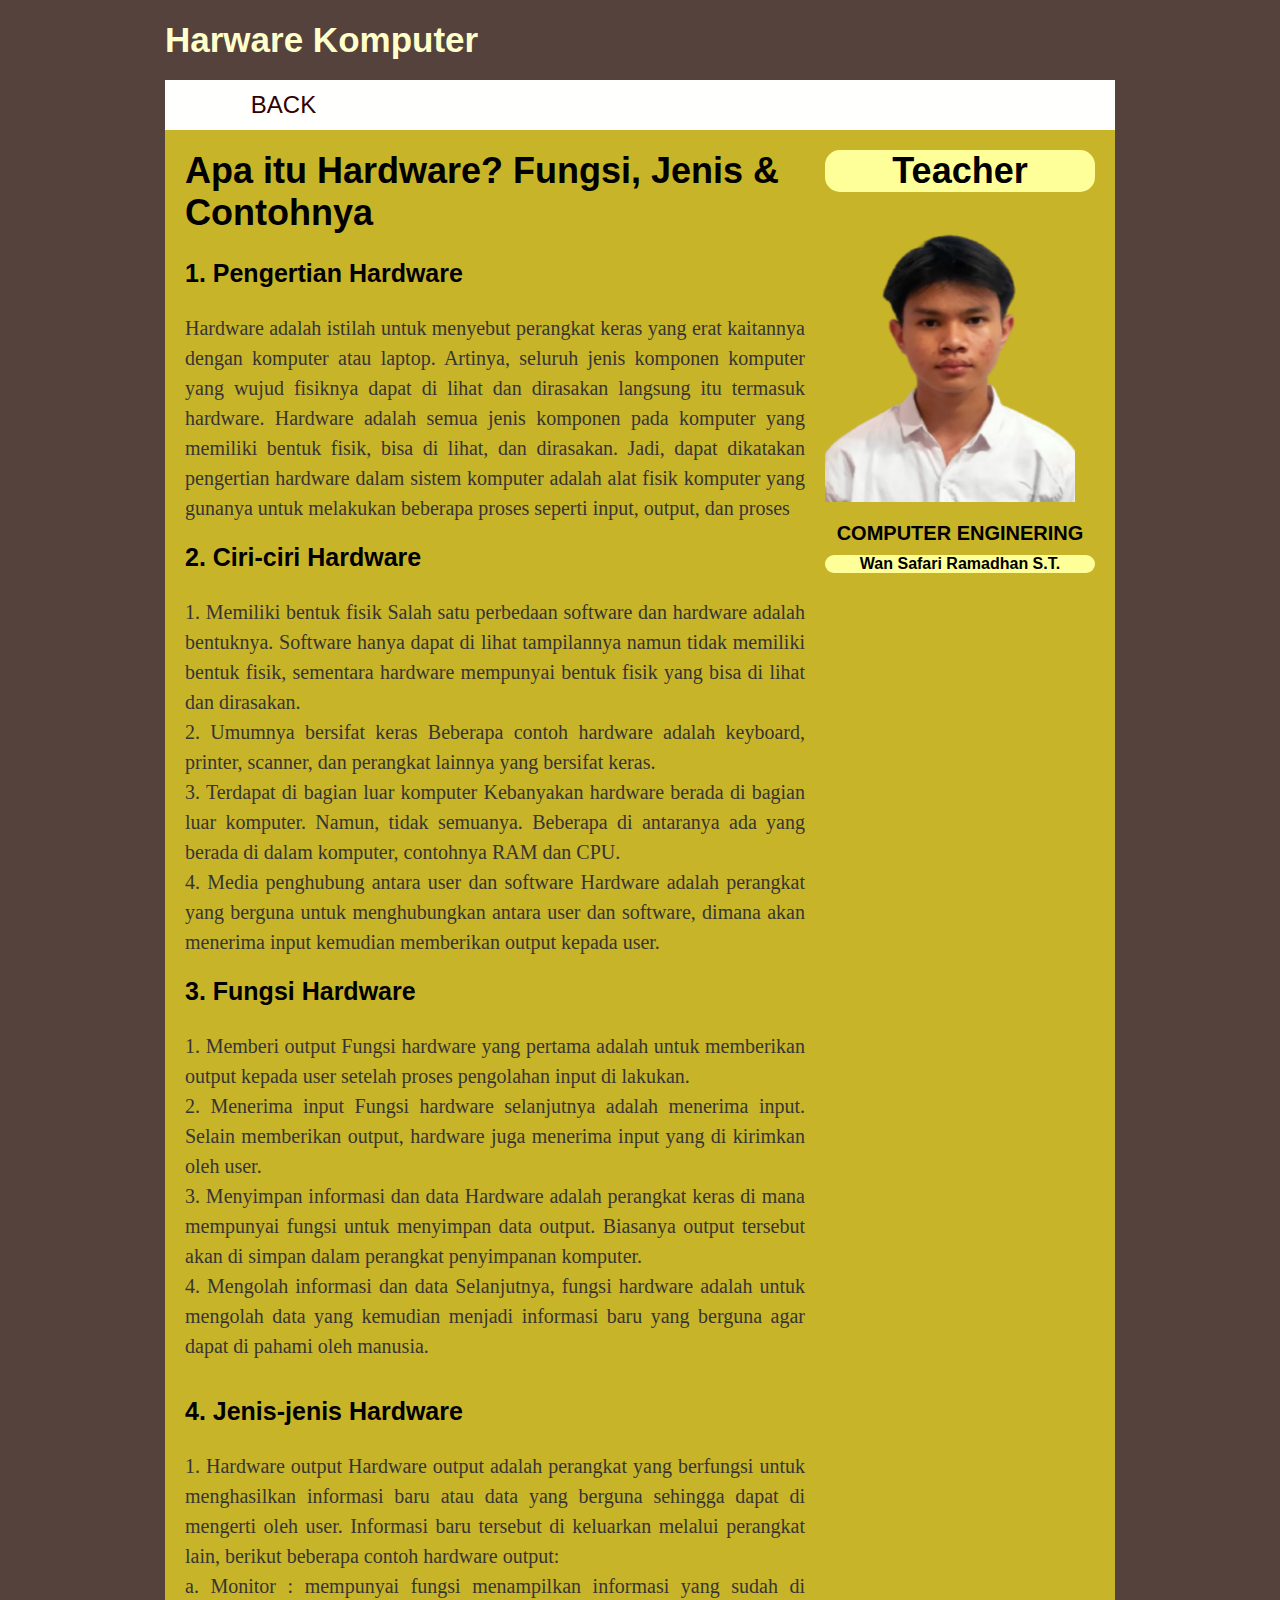
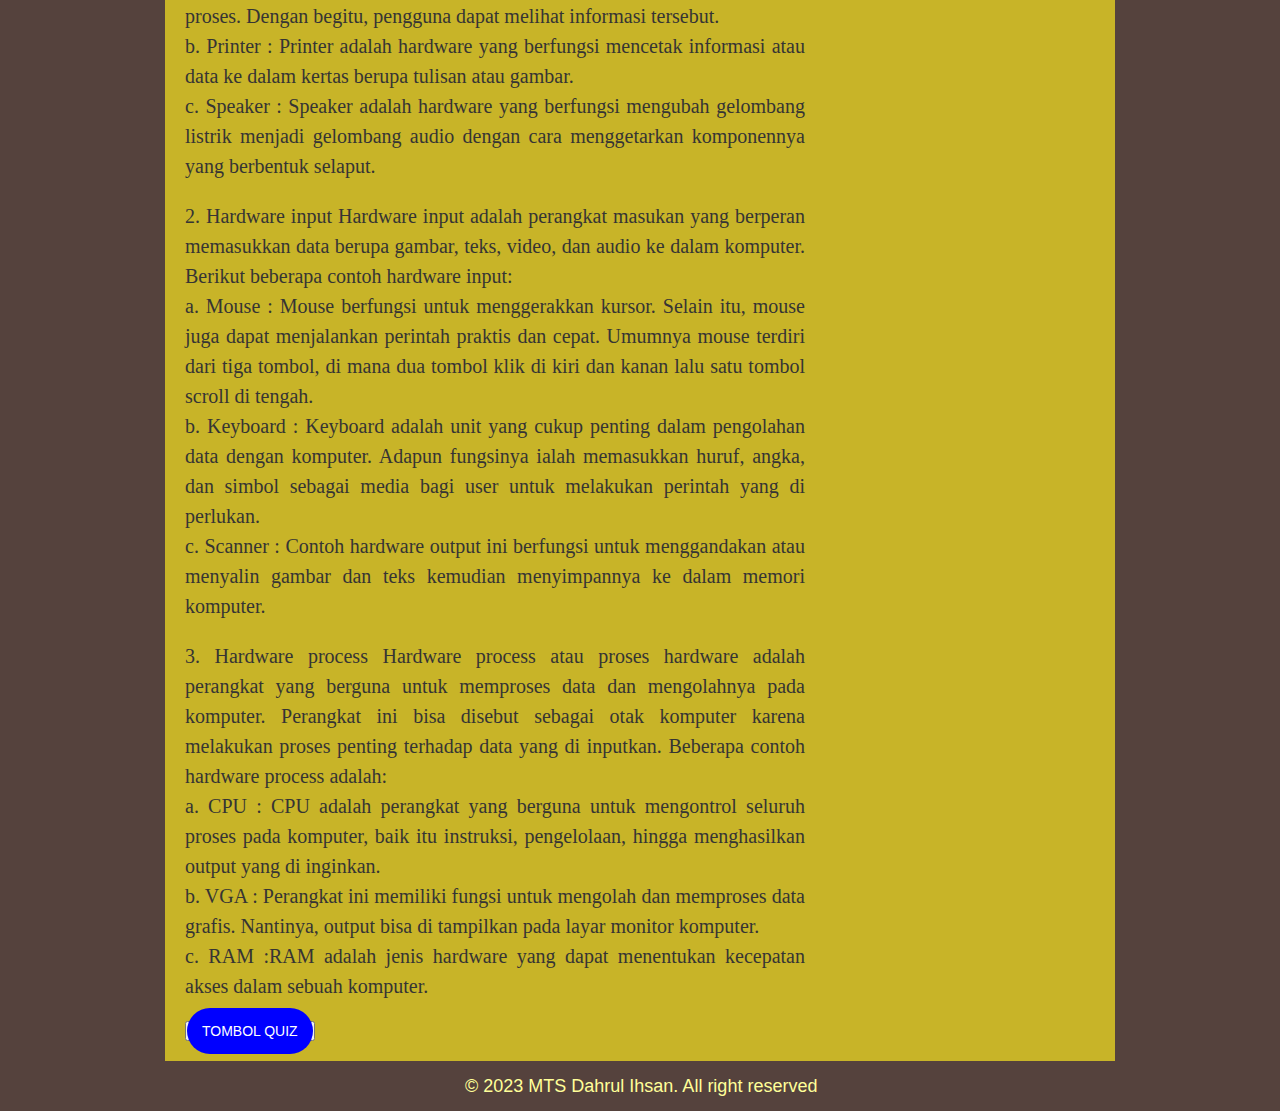
<file: Artikel.html>
<!DOCTYPE html>
<html>
<head>	
	<meta charset="utf-8">
	<meta name="viewport" content="width=device-width, initial-scale=1">
	<title>Hardware Komputer</title>
	<link rel="stylesheet" href="styless/styles.css">
</head>
<body>
	<div id="wrapper">
		<div id="header">
		<!-- Start header-->
			<h1>Harware Komputer</h1>
		<!-- end header -->	
		</div>
			
		<div id="menu">
			<!-- start menu -->
				<ul> 
					<li><a href="index.html">BACK</a> </li>
				</ul>
			<!-- end menu -->
		</div>
		
		<div id="content">
			<!-- start content -->
			<div id="content_left">
				<!-- Start content_left -->
				<h2>Apa itu Hardware? Fungsi, Jenis & Contohnya</h2>
				<h3>1. Pengertian Hardware</h3>
				<p>Hardware adalah istilah untuk menyebut perangkat keras yang erat kaitannya dengan komputer atau laptop. Artinya, seluruh jenis komponen komputer yang wujud fisiknya dapat di lihat dan dirasakan langsung itu termasuk hardware. Hardware adalah semua jenis komponen pada komputer yang memiliki bentuk fisik, bisa di lihat, dan dirasakan. Jadi, dapat dikatakan pengertian hardware dalam sistem komputer adalah alat fisik komputer yang gunanya untuk melakukan beberapa proses seperti input, output, dan proses</p>
				<h3>2. Ciri-ciri Hardware</h3>
				<p>1. Memiliki bentuk fisik
					Salah satu perbedaan software dan hardware adalah bentuknya. Software hanya dapat di lihat tampilannya namun tidak memiliki bentuk fisik, sementara hardware mempunyai bentuk fisik yang bisa di lihat dan dirasakan.
					<br>
					2. Umumnya bersifat keras
					Beberapa contoh hardware adalah keyboard, printer, scanner, dan perangkat lainnya yang bersifat keras.
					<br>
					3. Terdapat di bagian luar komputer
					Kebanyakan hardware berada di bagian luar komputer. Namun, tidak semuanya. Beberapa di antaranya ada yang berada di dalam komputer, contohnya RAM dan CPU.
					<br>	
					4. Media penghubung antara user dan software
					Hardware adalah perangkat yang berguna untuk menghubungkan antara user dan software, dimana akan menerima input kemudian memberikan output kepada user.</p>
				<h3>3. Fungsi Hardware</h3>
				<p>1. Memberi output
					Fungsi hardware yang pertama adalah untuk memberikan output kepada user setelah proses pengolahan input di lakukan.
					<br>
					2. Menerima input
					Fungsi hardware selanjutnya adalah menerima input. Selain memberikan output, hardware juga menerima input yang di kirimkan oleh user.
					<br>
					3. Menyimpan informasi dan data
					Hardware adalah perangkat keras di mana mempunyai fungsi untuk menyimpan data output. Biasanya output tersebut akan di simpan dalam perangkat penyimpanan komputer.
					<br>
					4. Mengolah informasi dan data
					Selanjutnya, fungsi hardware adalah untuk mengolah data yang kemudian menjadi informasi baru yang berguna agar dapat di pahami oleh manusia.</p>
					<br>
				<h3>4. Jenis-jenis Hardware</h3>
				<p>
					1. Hardware output
					Hardware output adalah perangkat yang berfungsi untuk menghasilkan informasi baru atau data yang berguna sehingga dapat di mengerti oleh user. Informasi baru tersebut di keluarkan melalui perangkat lain, berikut beberapa contoh hardware output:
					<br>
					a. Monitor : mempunyai fungsi menampilkan informasi yang sudah di proses. Dengan begitu, pengguna dapat melihat informasi tersebut.
					<br>
					b. Printer  : Printer adalah hardware yang berfungsi mencetak informasi atau data ke dalam kertas berupa tulisan atau gambar.
					<br>
					c. Speaker	:
					Speaker adalah hardware yang berfungsi mengubah gelombang listrik menjadi gelombang audio dengan cara menggetarkan komponennya yang berbentuk selaput.
				</p>
				<p>
					2. Hardware input
					Hardware input adalah perangkat masukan yang berperan memasukkan data berupa gambar, teks, video, dan audio ke dalam komputer. Berikut beberapa contoh hardware input:
					<br>
					a. Mouse	: Mouse berfungsi untuk menggerakkan kursor. Selain itu, mouse juga dapat menjalankan perintah praktis dan cepat. Umumnya mouse terdiri dari tiga tombol, di mana dua tombol klik di kiri dan kanan lalu satu tombol scroll di tengah.
					<br>
					b. Keyboard	: Keyboard adalah unit yang cukup penting dalam pengolahan data dengan komputer. Adapun fungsinya ialah memasukkan huruf, angka, dan simbol sebagai media bagi user untuk melakukan perintah yang di perlukan.
					<br>
					c. Scanner	: Contoh hardware output ini berfungsi untuk menggandakan atau menyalin gambar dan teks kemudian menyimpannya ke dalam memori komputer.
				</p>
				<p>
					3. Hardware process
					Hardware process atau proses hardware adalah perangkat yang berguna untuk memproses data dan mengolahnya pada komputer. Perangkat ini bisa disebut sebagai otak komputer karena melakukan proses penting terhadap data yang di inputkan. Beberapa contoh hardware process adalah:
					<br>
					a. CPU	: CPU adalah perangkat yang berguna untuk mengontrol seluruh proses pada komputer, baik itu instruksi, pengelolaan, hingga menghasilkan output yang di inginkan.
					<br>
					b. VGA	: Perangkat ini memiliki fungsi untuk mengolah dan memproses data grafis. Nantinya, output bisa di tampilkan pada layar monitor komputer.
					<br>
					c. RAM	:RAM adalah jenis hardware yang dapat menentukan kecepatan akses dalam sebuah komputer.
				</p>
				
				
				
				
				
				
				
				
				
				
				
				
				
				
				
				
					<button ><a href="Quiz.html" class="btn">TOMBOL QUIZ</a></button>
				<!-- End content_left -->
			</div>

			<div id="content_right">
				<!-- Start content_right -->
					<h2>Teacher</h2>
					<div class="img">
						<img src="./assets/images/20231127_164417.png">
					</div>
					<h3>COMPUTER ENGINERING</h3>
					<h4>Wan Safari Ramadhan S.T.</h4>
					<!-- <p>Lorem ipsum dolor sit amet, consectetur adipiscing elit. In porttitor lectus id metus eleifend, quis gravida neque mollis. Phasellus ornare est ut lectus tristique ullamcorper vitae lobortis mi. Curabitur tincidunt, sapien eu finibus condimentum, arcu lorem viverra lacus, ut auctor odio tellus eget enim. Curabitur ac quam sed mauris scelerisque rhoncus non .</p> -->
					<div id="socialmedia">
						<iframe width="300" height="325" src="https://www.youtube.com/embed/ITzxjcsJyLg?si=rnz7TaIIdASHl0wx" title="YouTube video player" frameborder="0" allow="accelerometer; autoplay; clipboard-write; encrypted-media; gyroscope; picture-in-picture; web-share" allowfullscreen></iframe>
						<!-- <img src="images/1393948029_64_twitter.png">
						<img src="images/1393948172_64_linkedin.png">
						<img src="images/1393948209_64_flickr.png">
						<img src="images/1393948351_64_skype.png">
						<img src="images/1393948368_64_myspace.png"> -->
					</div>
				<!-- End content_right -->
			</div>
			<!-- end content -->
		</div>
			
		<div id="footer">
			<!-- start footer -->
			&copy; 2023 MTS Dahrul Ihsan. All right reserved 
			<!-- start footer -->
		</div>
		
	</div>
</body>
</html>
</file>
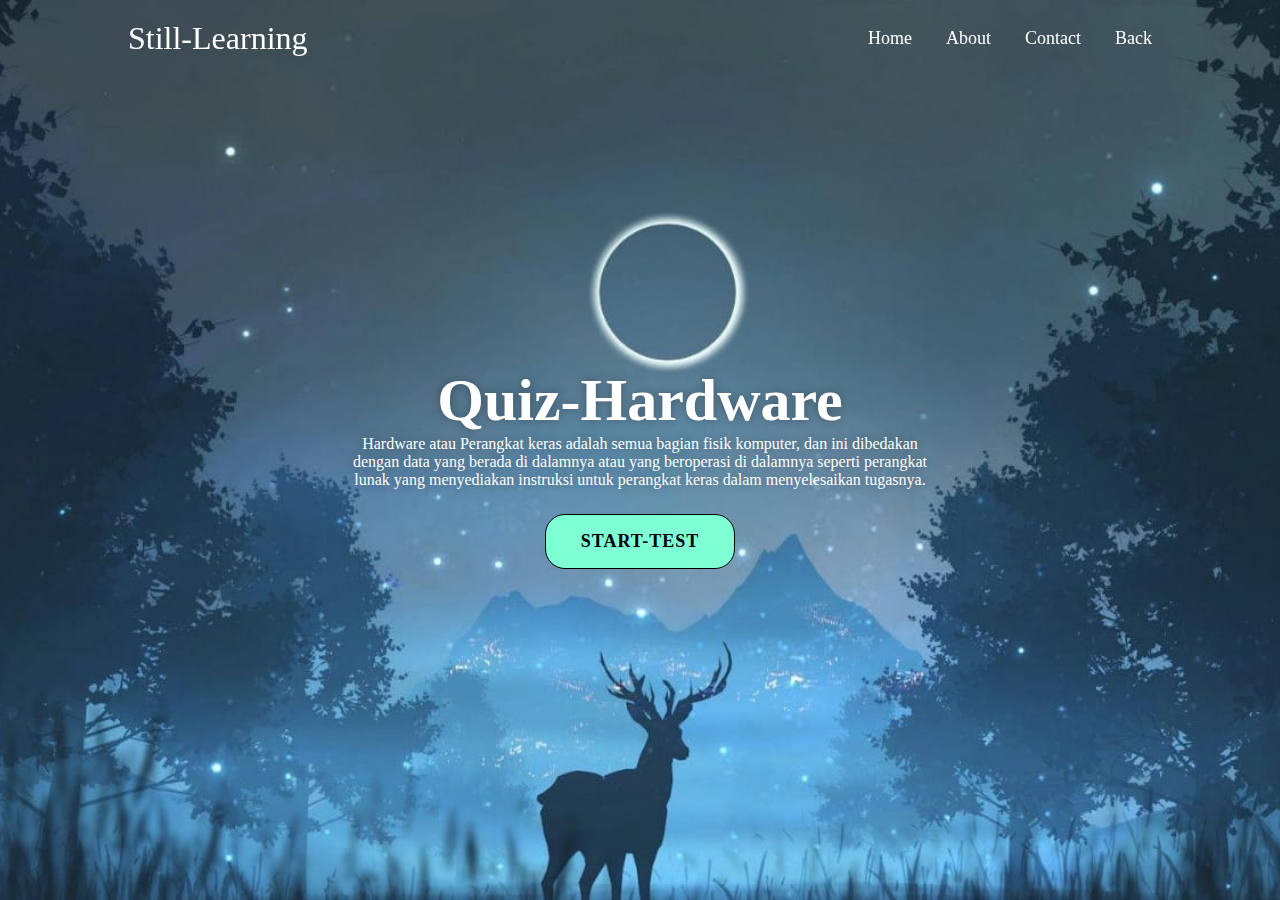
<file: Quiz.html>
<!DOCTYPE html>
<html lang="en">
<head>
    <meta charset="UTF-8">
    <meta name="viewport" content="width=device-width, initial-scale=1.0">
    <title>Web-Pembelajaran</title>
    <link rel="stylesheet" href="quizpp.css">
</head>
<body>
    
    <main class="main">
        <header class="header">
            <a href="index.html"class="logo">Still-Learning</a>

            <nav class="navbar">
                <a href="" class="active">Home</a>
                <a href="">About</a>
                <a href="">Contact</a>
                <a href="">Back</a>
            </nav>
        </header>

        <div class="container">
            <section class="quiz-section">
                <div class="quiz-box">
                    <h1>QUIZ HARDWARE</h1>
                    <div class="quiz-header">
                        <span>Jawab Quiz Ini Dengan Benar</span>
                        <span class="header-score">Nilai: 0 / 10</span>
                    </div>

                    <h2 class="question-text">Perangkat keras komputer seperti yang tertera di bawah, kecuali..</h2>
                    <div class="option-list">
                            <!-- <div class="option">
                                <span>A.monitor</span>
                            </div> 

                            <div class="option">
                                <span>B.windows </span>
                            </div>  

                            <div class="option">
                                <span>C.mouse </span>
                            </div>  
                            
                            <div class="option">
                                <span>D.printer</span>
                            </div>  -->   
                    </div>
                            <div class="quiz-footer">
                                <span class="question-total">1 dari  10</span>
                                <button class="next-btn">Next</button>
                            </div>
                </div>

                <div class="result-box">
                    <h2>Hasil Quiz!</h2>
                    <div class="percentage-container">
                        <div class="circular-progress">
                            <span class="progress-value">0%</span>
                        </div>
                        
                        <span class="score-text">Jumlah Benar 0 / 10</span>
                    </div>

                    <div class="buttons">
                        <button class="goHome-btn"> halaman Quiz</button>
                        <button class="tryAgain-btn">Coba Lagi</button>
                    </div>
                </div>
            </section>

            
            <section class="home">
                <div class="home-content">
                    <h1>Quiz-Hardware</h1>
                    <p>Hardware atau Perangkat keras adalah semua bagian fisik komputer, dan ini dibedakan dengan data yang berada di dalamnya atau yang beroperasi di dalamnya seperti perangkat lunak yang menyediakan instruksi untuk perangkat keras dalam menyelesaikan tugasnya.</p>
                    <button class="start-btn">START-TEST</button>
                </div>
            </section>
        </div>
    </main>

    <div class="popup-info">
        <h2>Petunjuk Quiz</h2>
        <span class="info">1. Jawab 10 Pertanyaan yang terdapat di dalam quiz ini</span>
        <span class="info">2. Masing-masing soal bernilai 10 point</span>
        <span class="info">3. Nilai > 70 = Lulus Materi Hardware</span>
        <span class="info">4. Nilai < 70 = Mohon belajar lebih giat lagi</span>
    

    <div class="btn-group">
        <button class="info-btn exit-btn">Exit Quiz</button>
        <a href="#" class="info-btn continue-btn">Continue</a>
    </div>
    
    </div>




    <script src="question.js"></script>
    <script src="script.js"></script>
</body>
</html>
</file>
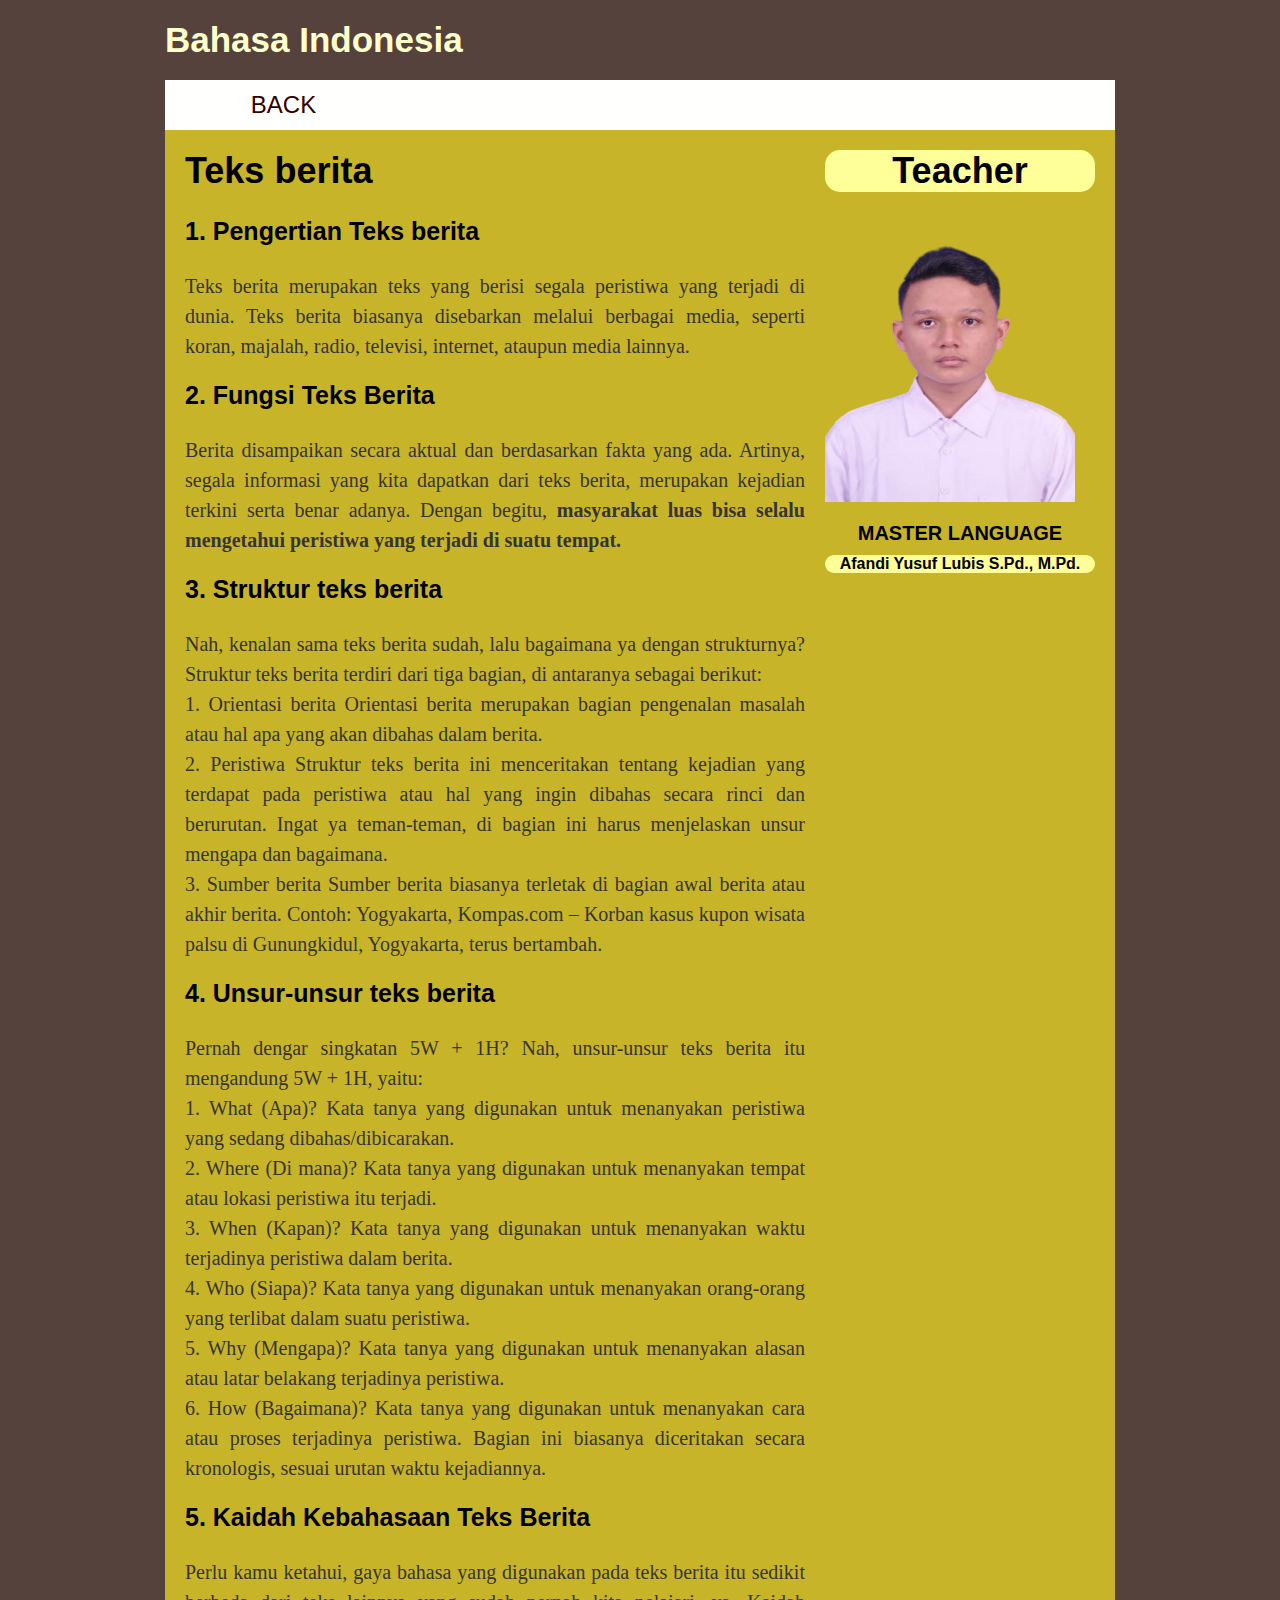
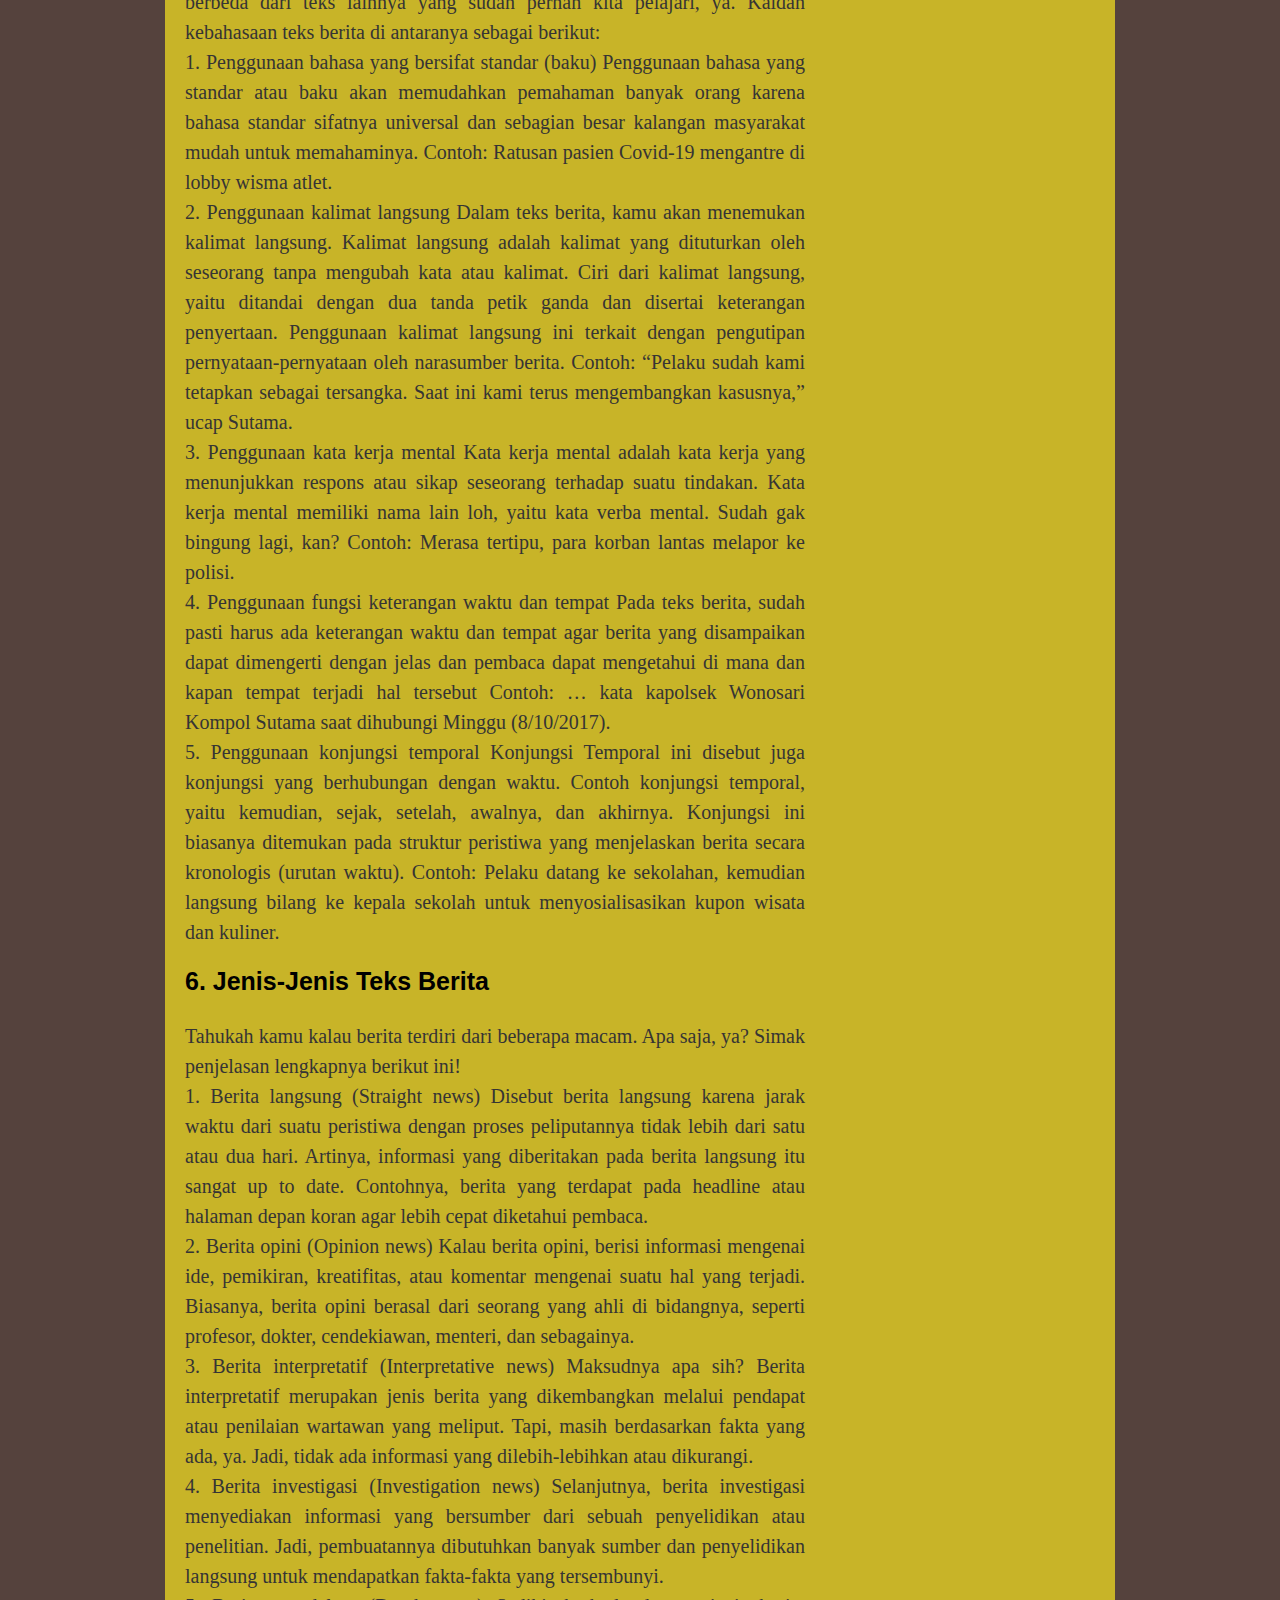
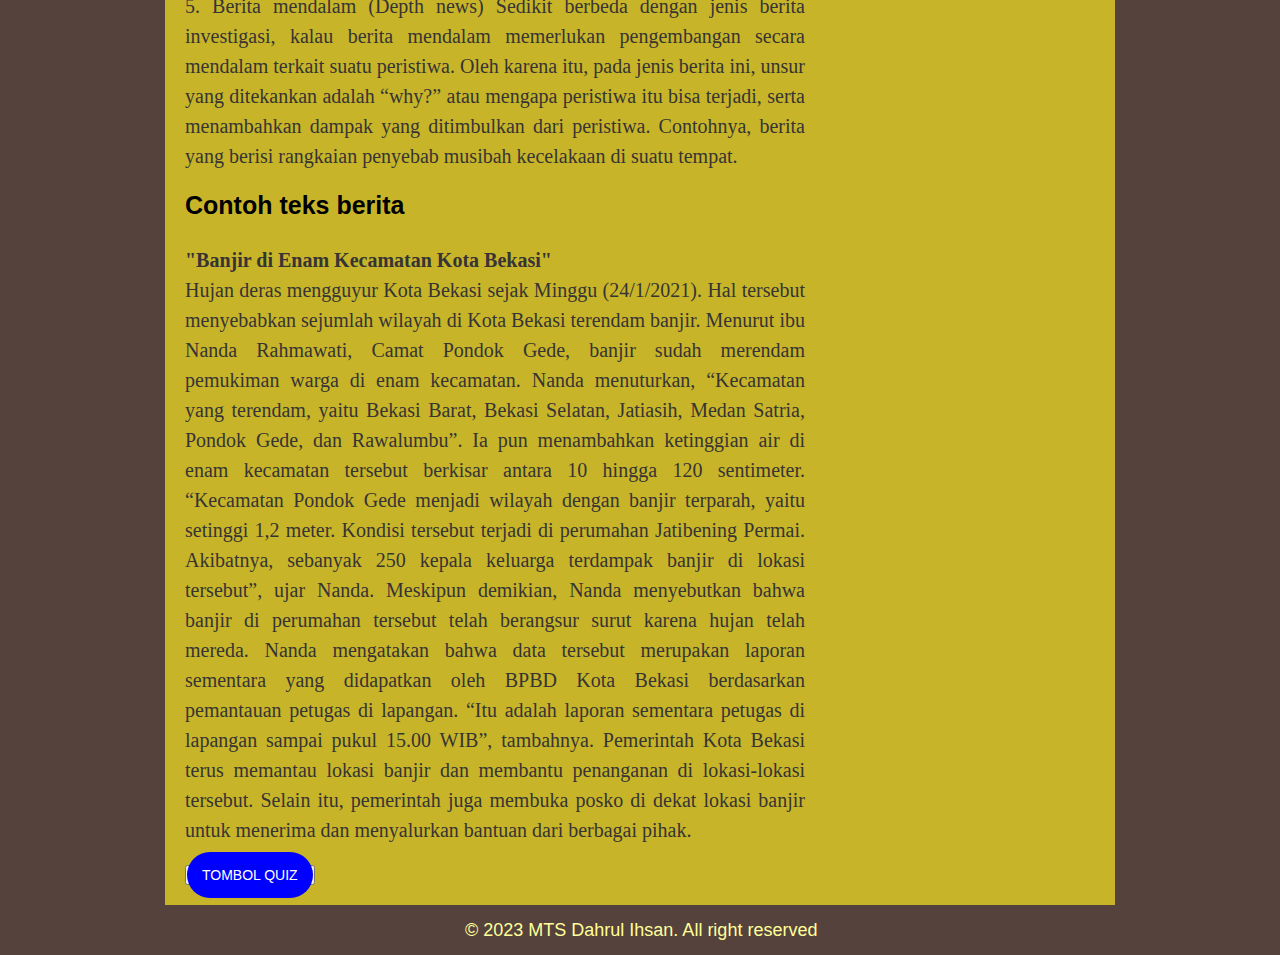
<file: b.indonesia/b-indo.html>
<!DOCTYPE html>
<html>
<head>	
	<meta charset="utf-8">
	<meta name="viewport" content="width=device-width, initial-scale=1">
	<title>Matematika</title>
	<link rel="stylesheet" href="../styless/styles.css">
</head>
<body>
	<div id="wrapper">
		<div id="header">
		<!-- Start header-->
			<h1>Bahasa Indonesia</h1>
		<!-- end header -->	
		</div>
			
		<div id="menu">
			<!-- start menu -->
				<ul> 
					<li><a href="../index.html">BACK</a> </li>
				</ul>
			<!-- end menu -->
		</div>
		
		<div id="content">
			<!-- start content -->
			<div id="content_left">
				<!-- Start content_left -->
				<h2>Teks berita</h2>
				<h3>1. Pengertian Teks berita</h3>
				<p>Teks berita merupakan teks yang berisi segala peristiwa yang terjadi di dunia. Teks berita biasanya disebarkan melalui berbagai media, seperti koran, majalah, radio, televisi, internet, ataupun media lainnya.</p>
				<h3>2. Fungsi Teks Berita</h3>
				<p>Berita disampaikan secara aktual dan berdasarkan fakta yang ada. Artinya, segala informasi yang kita dapatkan dari teks berita, merupakan kejadian terkini serta benar adanya. Dengan begitu, <b>masyarakat luas bisa selalu mengetahui peristiwa yang terjadi di suatu tempat.</b></p>
				<h3>3. Struktur teks berita</h3>
				<p>
					Nah, kenalan sama teks berita sudah, lalu bagaimana ya dengan strukturnya? Struktur teks berita terdiri dari tiga bagian, di antaranya sebagai berikut:<br>
					1. Orientasi berita
					Orientasi berita merupakan bagian pengenalan masalah atau hal apa yang akan dibahas dalam berita.
					<br>
					2. Peristiwa
					Struktur teks berita ini menceritakan tentang kejadian yang terdapat pada peristiwa atau hal yang ingin dibahas secara rinci dan berurutan. Ingat ya teman-teman, di bagian ini harus menjelaskan unsur mengapa dan bagaimana.
					<br>
					3. Sumber berita
					Sumber berita biasanya terletak di bagian awal berita atau akhir berita. Contoh: Yogyakarta, Kompas.com – Korban kasus kupon wisata palsu di Gunungkidul, Yogyakarta, terus bertambah.
					<br>
				<h3>4. Unsur-unsur teks berita</h3>
				<p>
					Pernah dengar singkatan 5W + 1H? Nah, unsur-unsur teks berita itu mengandung 5W + 1H, yaitu:
					<br>
					1. What (Apa)?
					Kata tanya yang digunakan untuk menanyakan peristiwa yang sedang dibahas/dibicarakan.
					<br>
					2. Where (Di mana)?
					Kata tanya yang digunakan untuk menanyakan tempat atau lokasi peristiwa itu terjadi.
					<br>
					3. When (Kapan)?
					Kata tanya yang digunakan untuk menanyakan waktu terjadinya peristiwa dalam berita.
					<br>
					4. Who (Siapa)?
					Kata tanya yang digunakan untuk menanyakan orang-orang yang terlibat dalam suatu peristiwa.
					<br>
					5. Why (Mengapa)?
					Kata tanya yang digunakan untuk menanyakan alasan atau latar belakang terjadinya peristiwa.
					<br>
					6. How (Bagaimana)?
					Kata tanya yang digunakan untuk menanyakan cara atau proses terjadinya peristiwa. Bagian ini biasanya diceritakan secara kronologis, sesuai urutan waktu kejadiannya.
				</p>
				<h3>5. Kaidah Kebahasaan Teks Berita</h3>
				<p>
					Perlu kamu ketahui, gaya bahasa yang digunakan pada teks berita itu sedikit berbeda dari teks lainnya yang sudah pernah kita pelajari, ya. Kaidah kebahasaan teks berita di antaranya sebagai berikut:
					<br>
					1. Penggunaan bahasa yang bersifat standar (baku)
					Penggunaan bahasa yang standar atau baku akan memudahkan pemahaman banyak orang karena bahasa standar sifatnya universal dan sebagian besar kalangan masyarakat mudah untuk memahaminya.
					Contoh: Ratusan pasien Covid-19 mengantre di lobby wisma atlet.
					<br>
					2. Penggunaan kalimat langsung
					Dalam teks berita, kamu akan menemukan kalimat langsung. Kalimat langsung adalah kalimat yang dituturkan oleh seseorang tanpa mengubah kata atau kalimat. Ciri dari kalimat langsung, yaitu ditandai dengan dua tanda petik ganda dan disertai keterangan penyertaan. Penggunaan kalimat langsung ini terkait dengan pengutipan pernyataan-pernyataan oleh narasumber berita.
					Contoh: “Pelaku sudah kami tetapkan sebagai tersangka. Saat ini kami terus mengembangkan kasusnya,” ucap Sutama.
					<br>
					3. Penggunaan kata kerja mental
					Kata kerja mental adalah kata kerja yang menunjukkan respons atau sikap seseorang terhadap suatu tindakan. Kata kerja mental memiliki nama lain loh, yaitu kata verba mental. Sudah gak bingung lagi, kan?
					Contoh: Merasa tertipu, para korban lantas melapor ke polisi.
					<br>
					4. Penggunaan fungsi keterangan waktu dan tempat
					Pada teks berita, sudah pasti harus ada keterangan waktu dan tempat agar berita yang disampaikan dapat dimengerti dengan jelas dan pembaca dapat mengetahui di mana dan kapan tempat terjadi hal tersebut
					Contoh: … kata kapolsek Wonosari Kompol Sutama saat dihubungi Minggu (8/10/2017).
					<br>
					5. Penggunaan konjungsi temporal
					Konjungsi Temporal ini disebut juga konjungsi yang berhubungan dengan waktu. Contoh konjungsi temporal, yaitu kemudian, sejak, setelah, awalnya, dan akhirnya. Konjungsi ini biasanya ditemukan pada struktur peristiwa yang menjelaskan berita secara kronologis (urutan waktu).
					Contoh: Pelaku datang ke sekolahan, kemudian langsung bilang ke kepala sekolah untuk menyosialisasikan kupon wisata dan kuliner.
					</p>
					<h3>6. Jenis-Jenis Teks Berita</h3>
				<p>
					Tahukah kamu kalau berita terdiri dari beberapa macam. Apa saja, ya? Simak penjelasan lengkapnya berikut ini!
					<br>
					1. Berita langsung (Straight news)
					Disebut berita langsung karena jarak waktu dari suatu peristiwa dengan proses peliputannya tidak lebih dari satu atau dua hari. Artinya, informasi yang diberitakan pada berita langsung itu sangat up to date. Contohnya, berita yang terdapat pada headline atau halaman depan koran agar lebih cepat diketahui pembaca.
					<br>
					2. Berita opini (Opinion news)
					Kalau berita opini, berisi informasi mengenai ide, pemikiran, kreatifitas, atau komentar mengenai suatu hal yang terjadi. Biasanya, berita opini berasal dari seorang yang ahli di bidangnya, seperti profesor, dokter, cendekiawan, menteri, dan sebagainya.
					<br>
					3. Berita interpretatif (Interpretative news)
					Maksudnya apa sih? Berita interpretatif merupakan jenis berita yang dikembangkan melalui pendapat atau penilaian wartawan yang meliput. Tapi, masih berdasarkan fakta yang ada, ya. Jadi, tidak ada informasi yang dilebih-lebihkan atau dikurangi.
					<br>
					4. Berita investigasi (Investigation news)
					Selanjutnya, berita investigasi menyediakan informasi yang bersumber dari sebuah penyelidikan atau penelitian. Jadi, pembuatannya dibutuhkan banyak sumber dan penyelidikan langsung untuk mendapatkan fakta-fakta yang tersembunyi.
					<br>
					5. Berita mendalam (Depth news)
					Sedikit berbeda dengan jenis berita investigasi, kalau berita mendalam memerlukan pengembangan secara mendalam terkait suatu peristiwa. Oleh karena itu, pada jenis berita ini, unsur yang ditekankan adalah “why?” atau mengapa peristiwa itu bisa terjadi, serta menambahkan dampak yang ditimbulkan dari peristiwa. Contohnya, berita yang berisi rangkaian penyebab musibah kecelakaan di suatu tempat.
					<br>
				</p>
				
					<h3>Contoh teks berita</h3>
				<p>
					<b>"Banjir di Enam Kecamatan Kota Bekasi"</b>
					<br>
						Hujan deras mengguyur Kota Bekasi sejak Minggu (24/1/2021). Hal tersebut menyebabkan sejumlah wilayah di Kota Bekasi terendam banjir. Menurut ibu Nanda Rahmawati, Camat Pondok Gede, banjir sudah merendam pemukiman warga di enam kecamatan. Nanda menuturkan, “Kecamatan yang terendam, yaitu Bekasi Barat, Bekasi Selatan, Jatiasih, Medan Satria, Pondok Gede, dan Rawalumbu”. Ia pun menambahkan ketinggian air di enam kecamatan tersebut berkisar antara 10 hingga 120 sentimeter.
					“Kecamatan Pondok Gede menjadi wilayah dengan banjir terparah, yaitu setinggi 1,2 meter. Kondisi tersebut terjadi di perumahan Jatibening Permai. Akibatnya, sebanyak 250 kepala keluarga terdampak banjir di lokasi tersebut”, ujar Nanda. Meskipun demikian, Nanda menyebutkan bahwa banjir di perumahan tersebut telah berangsur surut karena hujan telah mereda. Nanda mengatakan bahwa data tersebut merupakan laporan sementara yang didapatkan oleh BPBD Kota Bekasi berdasarkan pemantauan petugas di lapangan. “Itu adalah laporan sementara petugas di lapangan sampai pukul 15.00 WIB”, tambahnya.
					Pemerintah Kota Bekasi terus memantau lokasi banjir dan membantu penanganan di lokasi-lokasi tersebut. Selain itu, pemerintah juga membuka posko di dekat lokasi banjir untuk menerima dan menyalurkan bantuan dari berbagai pihak.
				</p>
					<button ><a href="b-indoquiz.html" class="btn">TOMBOL QUIZ</a></button>
				<!-- End content_left -->
			</div>

			<div id="content_right">
				<!-- Start content_right -->
					<h2>Teacher</h2>
					<div class="img">
						<img src="../assets/images/20231127_164120.png">
					</div>
					<h3>MASTER LANGUAGE</h3>
					<h4>Afandi Yusuf Lubis S.Pd., M.Pd.</h4>
					<!-- <p>Lorem ipsum dolor sit amet, consectetur adipiscing elit. In porttitor lectus id metus eleifend, quis gravida neque mollis. Phasellus ornare est ut lectus tristique ullamcorper vitae lobortis mi. Curabitur tincidunt, sapien eu finibus condimentum, arcu lorem viverra lacus, ut auctor odio tellus eget enim. Curabitur ac quam sed mauris scelerisque rhoncus non .</p> -->
					<div id="socialmedia">
						<iframe width="300" height="235" src="https://www.youtube.com/embed/tCLMwjzTJ50?si=-zaGK9m932V1c0ZL" title="YouTube video player" frameborder="0" allow="accelerometer; autoplay; clipboard-write; encrypted-media; gyroscope; picture-in-picture; web-share" allowfullscreen></iframe>						<!-- <img src="images/1393948029_64_twitter.png">
						<img src="images/1393948172_64_linkedin.png">
						<img src="images/1393948209_64_flickr.png">
						<img src="images/1393948351_64_skype.png">
						<img src="images/1393948368_64_myspace.png"> -->
					</div>
				<!-- End content_right -->
			</div>
			<!-- end content -->
		</div>
			
		<div id="footer">
			<!-- start footer -->
			&copy; 2023 MTS Dahrul Ihsan. All right reserved 
			<!-- start footer -->
		</div>
		
	</div>
</body>
</html>
</file>
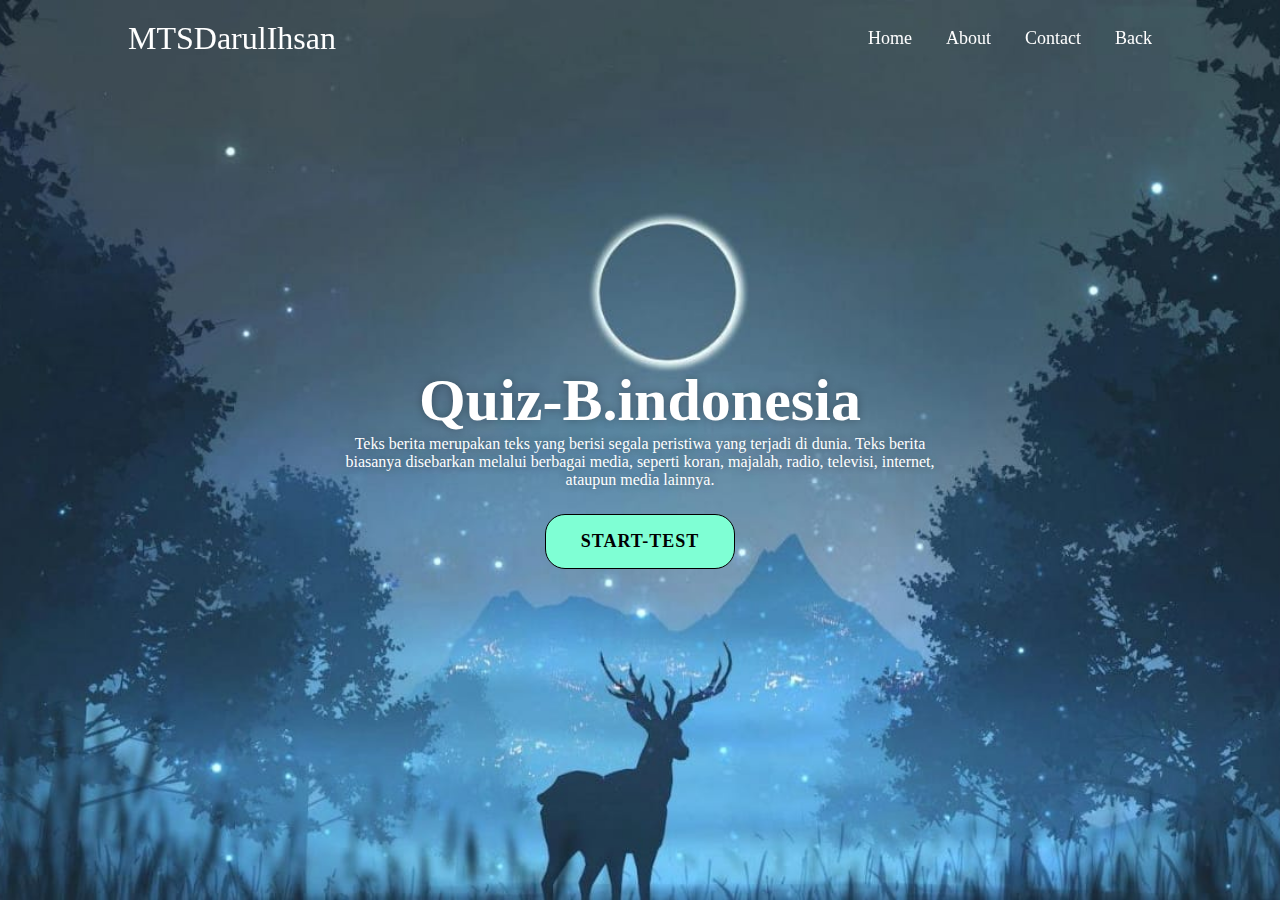
<file: b.indonesia/b-indoquiz.html>
<!DOCTYPE html>
<html lang="en">
<head>
    <meta charset="UTF-8">
    <meta name="viewport" content="width=device-width, initial-scale=1.0">
    <title>Web-Pembelajaran</title>
    <link rel="stylesheet" href="../quizpp.css">
</head>
<body>
    
    <main class="main">
        <header class="header">
            <a href="../index.html"class="logo">MTSDarulIhsan</a>

            <nav class="navbar">
                <a href="" class="active">Home</a>
                <a href="">About</a>
                <a href="">Contact</a>
                <a href="">Back</a>
            </nav>
        </header>

        <div class="container">
            <section class="quiz-section">
                <div class="quiz-box">
                    <h1>QUIZ B.Indonesia</h1>
                    <div class="quiz-header">
                        <span>Jawab Quiz Ini Dengan Benar</span>
                        <span class="header-score">Nilai: 0 / 10</span>
                    </div>

                    <h2 class="question-text">Apa yang dimaksud teks berita?</h2>
                    <div class="option-list">
                            <!-- <div class="option">
                                <span>A.monitor</span>
                            </div> 

                            <div class="option">
                                <span>B.windows </span>
                            </div>  

                            <div class="option">
                                <span>C.mouse </span>
                            </div>  
                            
                            <div class="option">
                                <span>D.printer</span>
                            </div>  -->   
                    </div>
                            <div class="quiz-footer">
                                <span class="question-total">1 dari  10</span>
                                <button class="next-btn">Next</button>
                            </div>
                </div>

                <div class="result-box">
                    <h2>Hasil Quiz!</h2>
                    <div class="percentage-container">
                        <div class="circular-progress">
                            <span class="progress-value">0%</span>
                        </div>
                        
                        <span class="score-text">Jumlah Benar 0 / 10</span>
                    </div>

                    <div class="buttons">
                        <button class="goHome-btn"> halaman Quiz</button>
                        <button class="tryAgain-btn">Coba Lagi</button>
                    </div>
                </div>
            </section>

            
            <section class="home">
                <div class="home-content">
                    <h1>Quiz-B.indonesia</h1>
                    <p>Teks berita merupakan teks yang berisi segala peristiwa yang terjadi di dunia. Teks berita biasanya disebarkan melalui berbagai media, seperti koran, majalah, radio, televisi, internet, ataupun media lainnya.</p>
                    <button class="start-btn">START-TEST</button>
                </div>
            </section>
        </div>
    </main>

    <div class="popup-info">
        <h2>Petunjuk Quiz</h2>
        <span class="info">1. Jawab 10 Pertanyaan yang terdapat di dalam quiz ini</span>
        <span class="info">2. Masing-masing soal bernilai 10 point</span>
        <span class="info">3. Nilai > 70 = Lulus Materi Hardware</span>
        <span class="info">4. Nilai < 70 = Mohon belajar lebih giat lagi</span>
    

    <div class="btn-group">
        <button class="info-btn exit-btn">Exit Quiz</button>
        <a href="#" class="info-btn continue-btn">Continue</a>
    </div>
    
    </div>




    <script src="B.indoQuiz.js"></script>
    <script src="../script.js"></script>
</body>
</html>
</file>
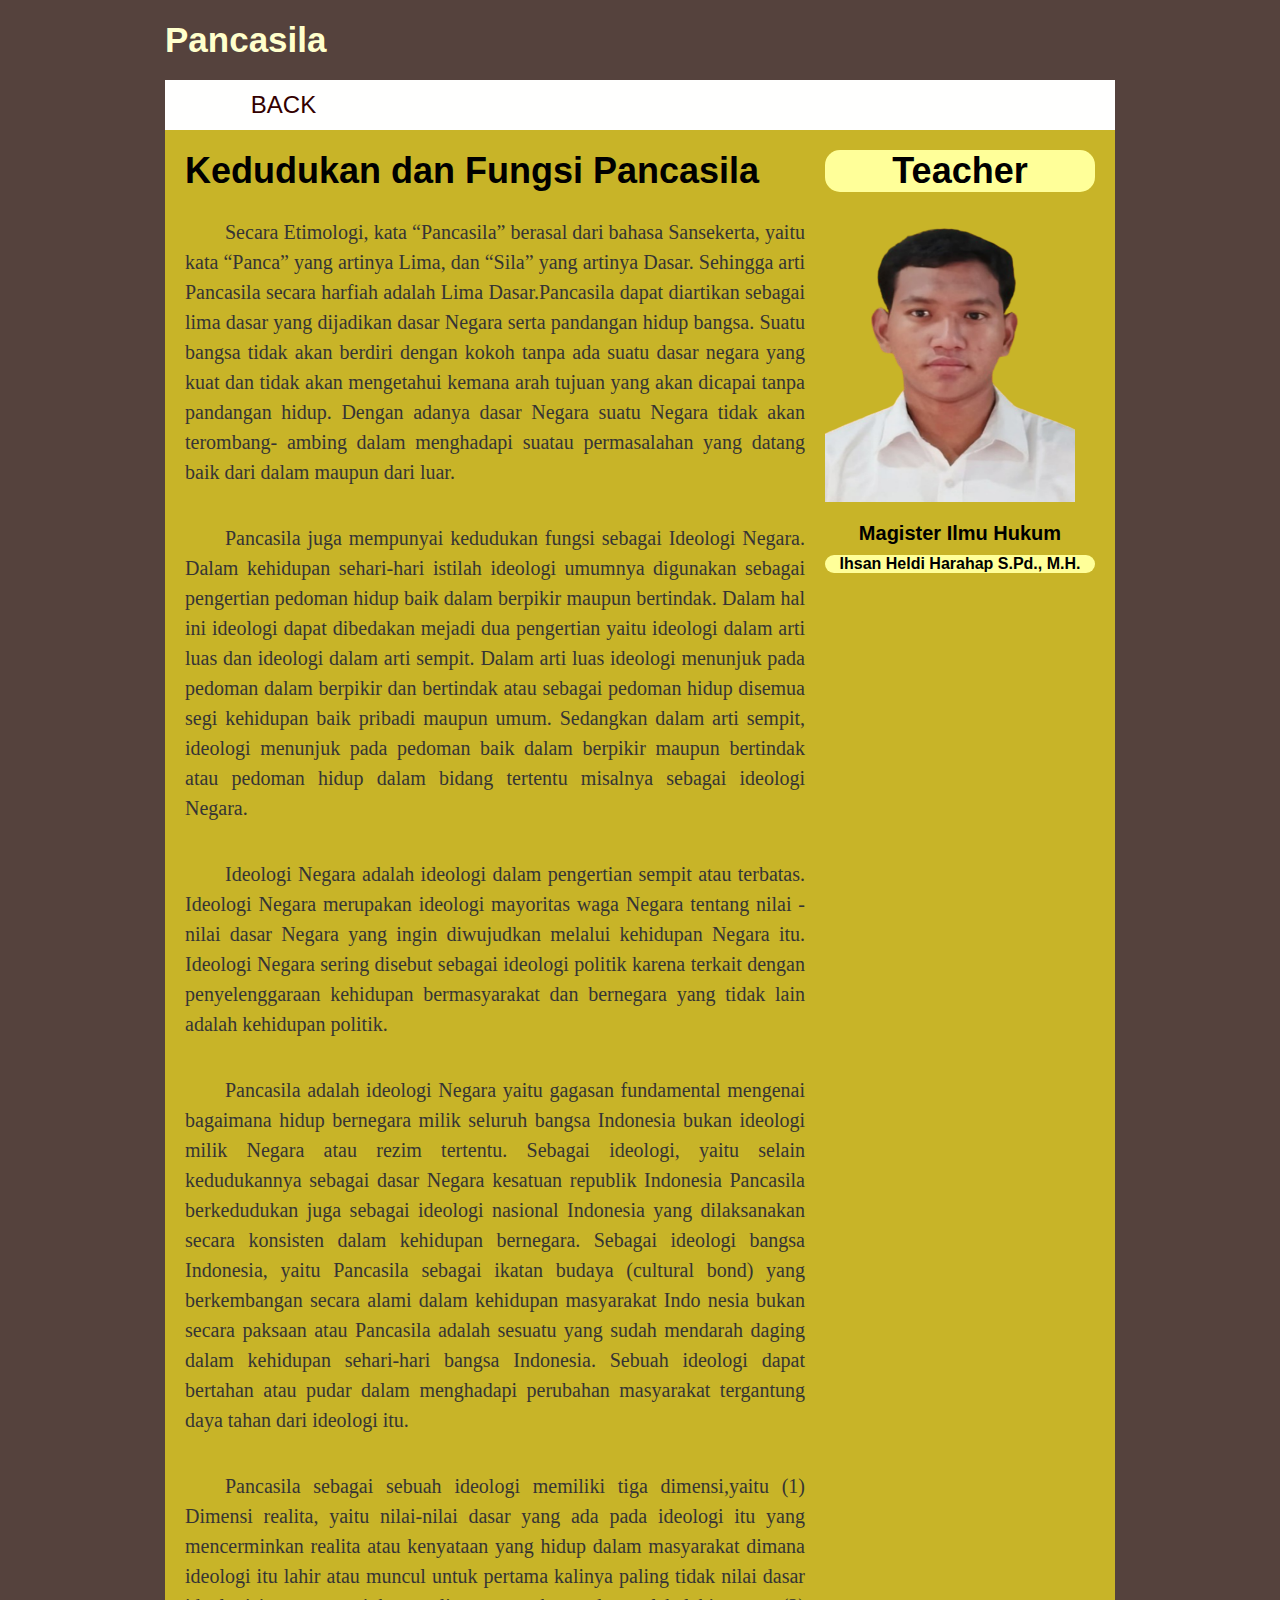
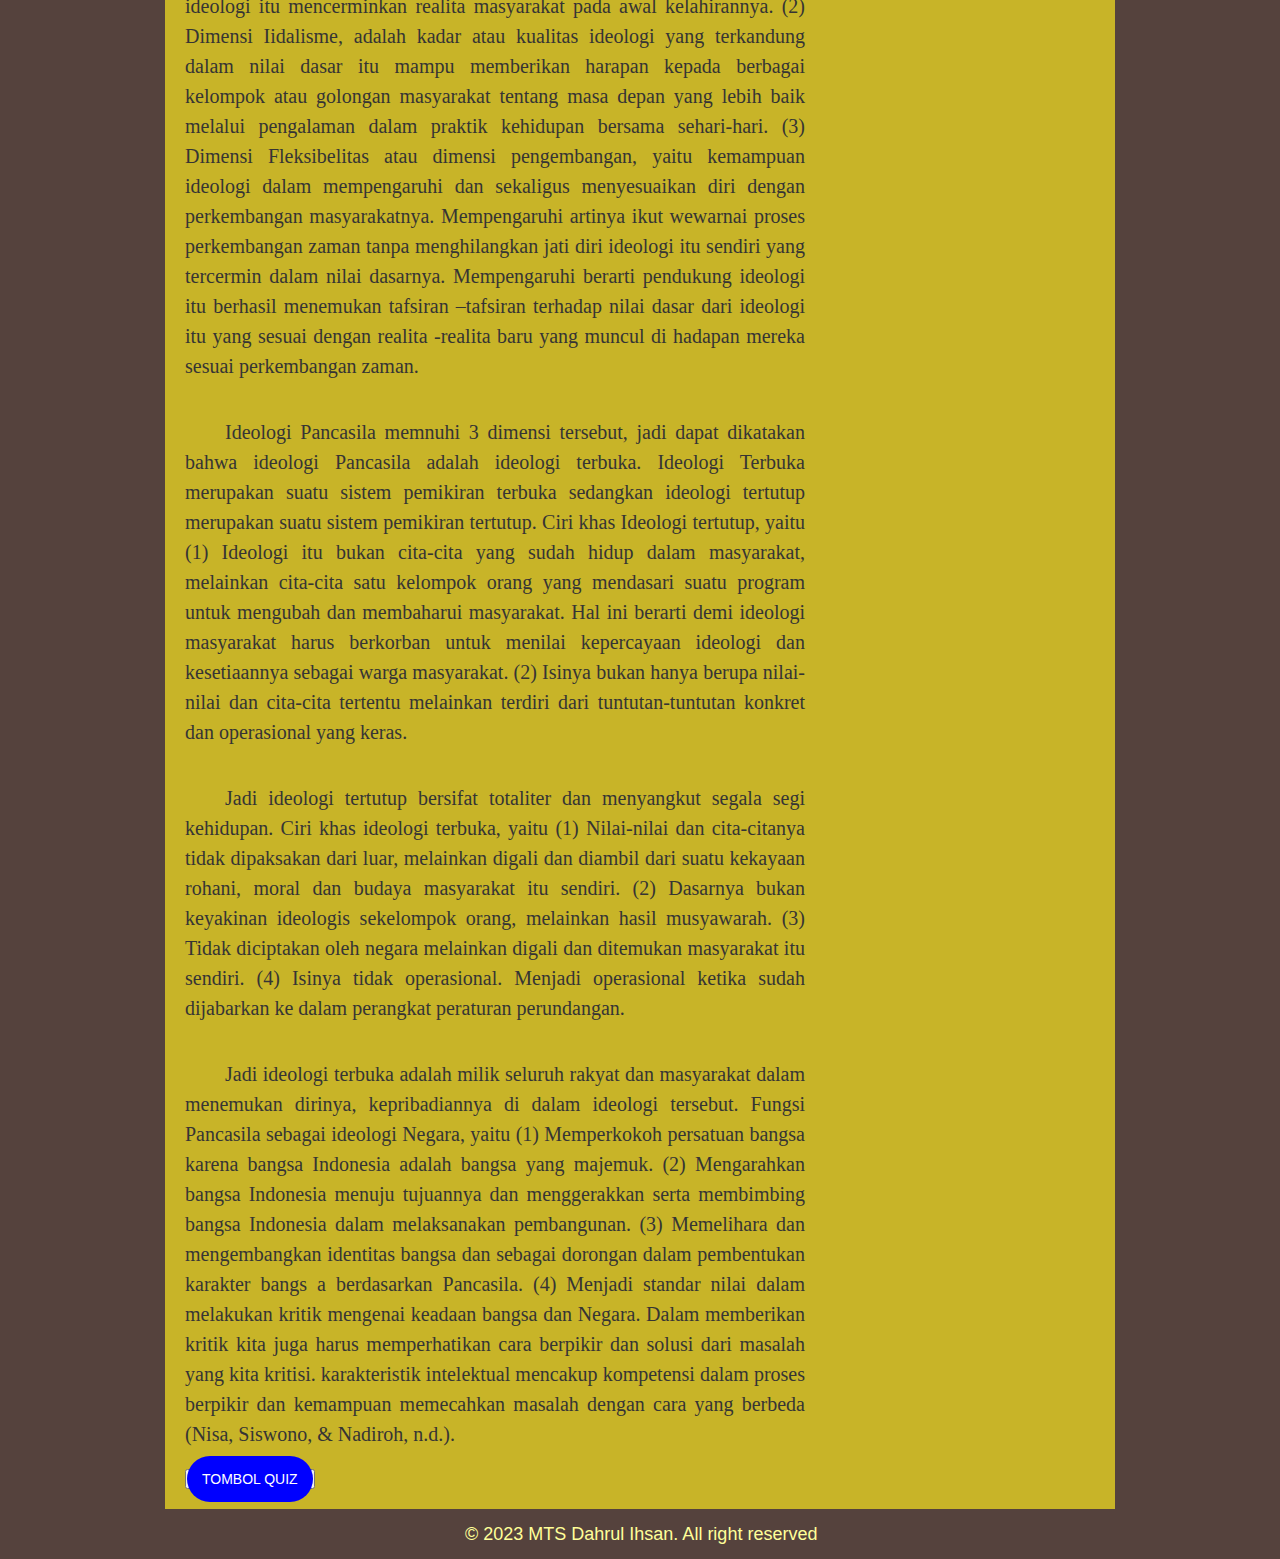
<file: Pancasila/pancasila.html>
<!DOCTYPE html>
<html>
<head>	
	<meta charset="utf-8">
	<meta name="viewport" content="width=device-width, initial-scale=1">
	<title>Pancasila</title>
	<link rel="stylesheet" href="../styless/styles.css">
</head>
<body>
	<div id="wrapper">
		<div id="header">
		<!-- Start header-->
			<h1>Pancasila</h1>
		<!-- end header -->	
		</div>
			
		<div id="menu">
			<!-- start menu -->
				<ul> 
					<li><a href="../index.html">BACK</a> </li>
				</ul>
			<!-- end menu -->
		</div>
		
		<div id="content">
			<!-- start content -->
			<div id="content_left">
				<!-- Start content_left -->
				<h2>Kedudukan dan Fungsi Pancasila</h2>
                <p> &emsp;&emsp;Secara Etimologi, kata “Pancasila” berasal dari bahasa Sansekerta, yaitu kata “Panca” yang artinya Lima, dan “Sila” yang artinya Dasar. Sehingga arti Pancasila secara harfiah adalah Lima Dasar.Pancasila dapat diartikan sebagai lima dasar yang dijadikan dasar Negara serta pandangan hidup bangsa. Suatu bangsa tidak akan berdiri dengan kokoh tanpa ada suatu dasar negara yang kuat dan tidak akan mengetahui kemana arah tujuan yang akan dicapai tanpa pandangan hidup. Dengan adanya dasar Negara suatu Negara tidak akan terombang- ambing dalam menghadapi suatau permasalahan yang datang baik dari dalam maupun dari luar. </p>
				<br>
                <p>&emsp;&emsp;Pancasila juga mempunyai kedudukan fungsi sebagai Ideologi Negara. Dalam kehidupan sehari-hari istilah ideologi umumnya digunakan sebagai pengertian pedoman hidup baik dalam berpikir maupun bertindak. Dalam hal ini ideologi dapat dibedakan mejadi dua pengertian yaitu ideologi dalam arti luas dan ideologi dalam arti sempit. Dalam arti luas ideologi menunjuk pada pedoman dalam berpikir dan bertindak atau sebagai pedoman hidup disemua segi kehidupan baik pribadi maupun umum. Sedangkan dalam arti sempit, ideologi menunjuk pada pedoman baik dalam berpikir maupun bertindak atau pedoman hidup dalam bidang tertentu misalnya sebagai ideologi Negara.</p>
                <br>
                <p>&emsp;&emsp;Ideologi Negara adalah ideologi dalam pengertian sempit atau terbatas. Ideologi Negara merupakan ideologi mayoritas waga Negara tentang nilai -nilai dasar Negara yang ingin diwujudkan melalui kehidupan Negara itu. Ideologi Negara sering disebut sebagai ideologi politik karena terkait dengan penyelenggaraan kehidupan bermasyarakat dan bernegara yang tidak lain adalah kehidupan politik.</p>
				<br>
                <p>&emsp;&emsp;Pancasila adalah ideologi Negara yaitu gagasan fundamental mengenai bagaimana hidup bernegara milik seluruh bangsa Indonesia bukan ideologi milik Negara atau rezim tertentu. Sebagai ideologi, yaitu selain kedudukannya sebagai dasar Negara kesatuan republik Indonesia Pancasila berkedudukan juga sebagai ideologi nasional Indonesia yang dilaksanakan secara konsisten dalam kehidupan bernegara. Sebagai ideologi bangsa Indonesia, yaitu Pancasila sebagai ikatan budaya (cultural bond) yang berkembangan secara alami dalam kehidupan masyarakat Indo nesia bukan secara paksaan atau Pancasila adalah sesuatu yang sudah mendarah daging dalam kehidupan sehari-hari bangsa Indonesia. Sebuah ideologi dapat bertahan atau pudar dalam menghadapi perubahan masyarakat tergantung daya tahan dari ideologi itu. </p>
				<br>
                <p>&emsp;&emsp;Pancasila sebagai sebuah ideologi memiliki tiga dimensi,yaitu (1) Dimensi realita, yaitu nilai-nilai dasar yang ada pada ideologi itu yang mencerminkan realita atau kenyataan yang hidup dalam masyarakat dimana ideologi itu lahir atau muncul untuk pertama kalinya paling tidak nilai dasar ideologi itu mencerminkan realita masyarakat pada awal kelahirannya. (2) Dimensi Iidalisme, adalah kadar atau kualitas ideologi yang terkandung dalam nilai dasar itu mampu memberikan harapan kepada berbagai kelompok atau golongan masyarakat tentang masa depan yang lebih baik melalui pengalaman dalam praktik kehidupan bersama sehari-hari. (3) Dimensi Fleksibelitas atau dimensi pengembangan, yaitu kemampuan ideologi dalam mempengaruhi dan sekaligus menyesuaikan diri dengan perkembangan masyarakatnya. Mempengaruhi artinya ikut wewarnai proses perkembangan zaman tanpa menghilangkan jati diri ideologi itu sendiri yang tercermin dalam nilai dasarnya. Mempengaruhi berarti pendukung ideologi itu berhasil menemukan tafsiran –tafsiran terhadap nilai dasar dari ideologi itu yang sesuai dengan realita -realita baru yang muncul di hadapan mereka sesuai perkembangan zaman.</p>
				<br>
                <p>&emsp;&emsp;Ideologi Pancasila memnuhi 3 dimensi tersebut, jadi dapat dikatakan bahwa ideologi Pancasila adalah ideologi terbuka. Ideologi Terbuka merupakan suatu sistem pemikiran terbuka sedangkan ideologi tertutup merupakan suatu sistem pemikiran tertutup. Ciri khas Ideologi tertutup, yaitu (1) Ideologi itu bukan cita-cita yang sudah hidup dalam masyarakat, melainkan cita-cita satu kelompok orang yang mendasari suatu program untuk mengubah dan membaharui masyarakat. Hal ini berarti demi ideologi masyarakat harus berkorban untuk menilai kepercayaan ideologi dan kesetiaannya sebagai warga masyarakat. (2) Isinya bukan hanya berupa nilai-nilai dan cita-cita tertentu melainkan terdiri dari tuntutan-tuntutan konkret dan operasional yang keras.</p>
                <br>
                <p>&emsp;&emsp;Jadi ideologi tertutup bersifat totaliter dan menyangkut segala segi kehidupan. Ciri khas ideologi terbuka, yaitu (1) Nilai-nilai dan cita-citanya tidak dipaksakan dari luar, melainkan digali dan diambil dari suatu kekayaan rohani, moral dan budaya masyarakat itu sendiri. (2) Dasarnya bukan keyakinan ideologis sekelompok orang, melainkan hasil musyawarah. (3) Tidak diciptakan oleh negara melainkan digali dan ditemukan masyarakat itu sendiri. (4) Isinya tidak operasional. Menjadi operasional ketika sudah dijabarkan ke dalam perangkat peraturan perundangan.</p>
                <br>
                <p>&emsp;&emsp;Jadi ideologi terbuka adalah milik seluruh rakyat dan masyarakat dalam menemukan dirinya, kepribadiannya di dalam ideologi tersebut. Fungsi Pancasila sebagai ideologi Negara, yaitu (1) Memperkokoh persatuan bangsa karena bangsa Indonesia adalah bangsa yang majemuk. (2) Mengarahkan bangsa Indonesia menuju tujuannya dan menggerakkan serta membimbing bangsa Indonesia dalam melaksanakan pembangunan. (3) Memelihara dan mengembangkan identitas bangsa dan sebagai dorongan dalam pembentukan karakter bangs a berdasarkan Pancasila. (4) Menjadi standar nilai dalam melakukan kritik mengenai keadaan bangsa dan Negara. Dalam memberikan kritik kita juga harus memperhatikan cara berpikir dan solusi dari masalah yang kita kritisi. karakteristik intelektual mencakup kompetensi dalam proses berpikir dan kemampuan memecahkan masalah dengan cara yang berbeda (Nisa, Siswono, & Nadiroh, n.d.).</p>
                
                <button ><a href="soal.html" class="btn">TOMBOL QUIZ</a></button>
				<!-- End content_left -->
			</div>

			<div id="content_right">
				<!-- Start content_right -->
					<h2>Teacher</h2>
					<div class="img">
						<img src="../assets/images/20231127_164325.png">
					</div>
					<h3>Magister Ilmu Hukum</h3>
					<h4>Ihsan Heldi Harahap S.Pd., M.H.</h4>
					<!-- <p>Lorem ipsum dolor sit amet, consectetur adipiscing elit. In porttitor lectus id metus eleifend, quis gravida neque mollis. Phasellus ornare est ut lectus tristique ullamcorper vitae lobortis mi. Curabitur tincidunt, sapien eu finibus condimentum, arcu lorem viverra lacus, ut auctor odio tellus eget enim. Curabitur ac quam sed mauris scelerisque rhoncus non .</p> -->
					<div id="socialmedia">
						<iframe width="300" height="520" src="https://www.youtube.com/embed/bgJ6No93NW4?si=62QxqYT3wN_Tk2Fe" title="YouTube video player" frameborder="0" allow="accelerometer; autoplay; clipboard-write; encrypted-media; gyroscope; picture-in-picture; web-share" allowfullscreen></iframe>					<!-- <img src="images/1393948029_64_twitter.png">
						<img src="images/1393948172_64_linkedin.png">
						<img src="images/1393948209_64_flickr.png">
						<img src="images/1393948351_64_skype.png">
						<img src="images/1393948368_64_myspace.png"> -->
					</div>
				<!-- End content_right -->
			</div>
			<!-- end content -->
		</div>
			
		<div id="footer">
			<!-- start footer -->
			&copy; 2023 MTS Dahrul Ihsan. All right reserved 
			<!-- start footer -->
		</div>
		
	</div>
</body>
</html>
</file>
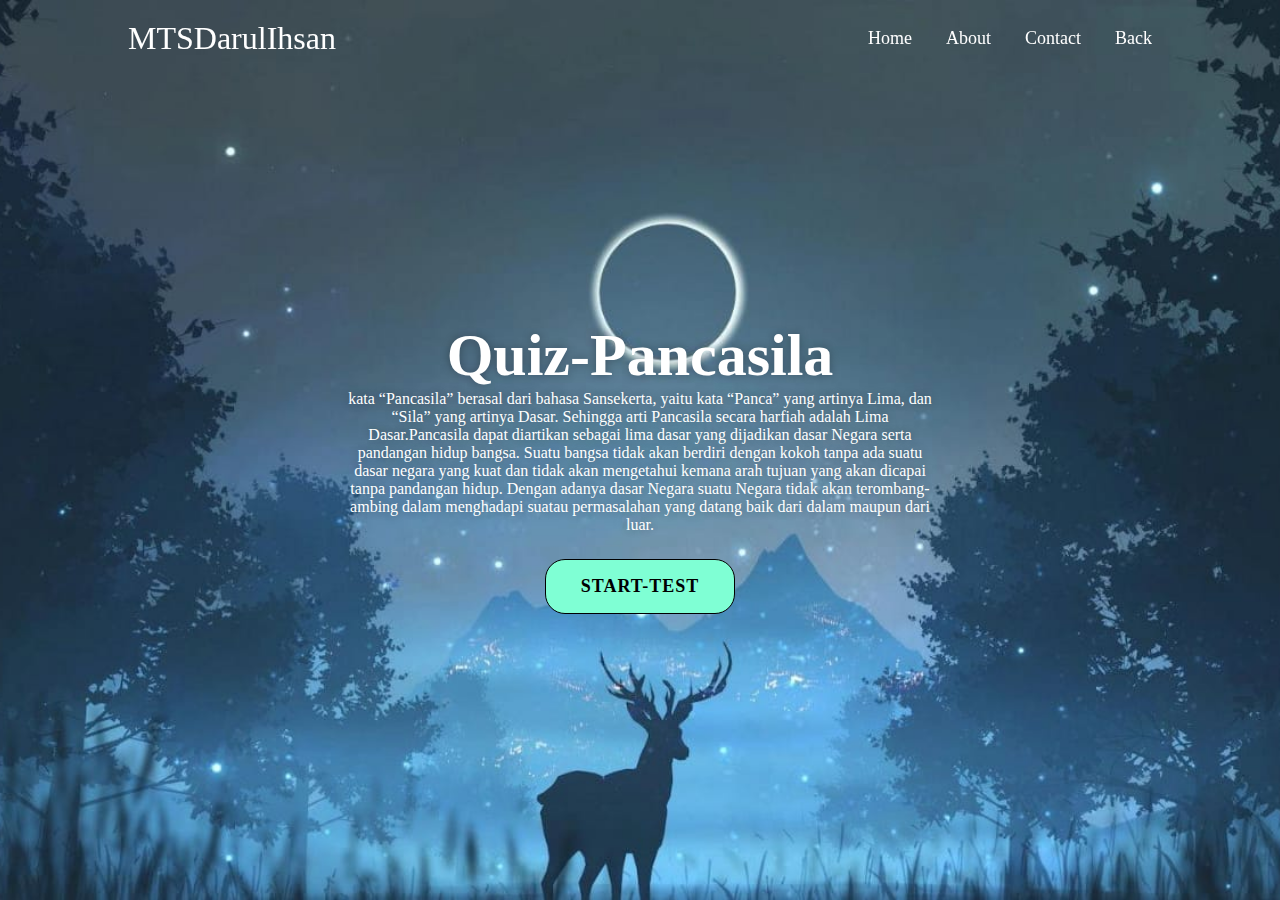
<file: Pancasila/soal.html>
<!DOCTYPE html>
<html lang="en">
<head>
    <meta charset="UTF-8">
    <meta name="viewport" content="width=device-width, initial-scale=1.0">
    <title>Web-Pembelajaran</title>
    <link rel="stylesheet" href="../quizpp.css">
</head>
<body>
    
    <main class="main">
        <header class="header">
            <a href="../index.html"class="logo">MTSDarulIhsan</a>

            <nav class="navbar">
                <a href="../index.html" class="active">Home</a>
                <a href="">About</a>
                <a href="">Contact</a>
                <a href="">Back</a>
            </nav>
        </header>

        <div class="container">
            <section class="quiz-section">
                <div class="quiz-box">
                    <h1>QUIZ PANCASILA</h1>
                    <div class="quiz-header">
                        <span>Jawab Quiz Ini Dengan Benar</span>
                        <span class="header-score">Nilai: 0 / 10</span>
                    </div>

                    <h2 class="question-text">Apa yang dimaksud teks berita?</h2>
                    <div class="option-list">
                            <!-- <div class="option">
                                <span>A.monitor</span>
                            </div> 

                            <div class="option">
                                <span>B.windows </span>
                            </div>  

                            <div class="option">
                                <span>C.mouse </span>
                            </div>  
                            
                            <div class="option">
                                <span>D.printer</span>
                            </div>  -->   
                    </div>
                            <div class="quiz-footer">
                                <span class="question-total">1 dari  10</span>
                                <button class="next-btn">Next</button>
                            </div>
                </div>

                <div class="result-box">
                    <h2>Hasil Quiz!</h2>
                    <div class="percentage-container">
                        <div class="circular-progress">
                            <span class="progress-value">0%</span>
                        </div>
                        
                        <span class="score-text">Jumlah Benar 0 / 10</span>
                    </div>

                    <div class="buttons">
                        <button class="goHome-btn"> halaman Quiz</button>
                        <button class="tryAgain-btn">Coba Lagi</button>
                    </div>
                </div>
            </section>

            
            <section class="home">
                <div class="home-content">
                    <h1>Quiz-Pancasila</h1>
                    <p>kata “Pancasila” berasal dari bahasa Sansekerta, yaitu kata “Panca” yang artinya Lima, dan “Sila” yang artinya Dasar. Sehingga arti Pancasila secara harfiah adalah Lima Dasar.Pancasila dapat diartikan sebagai lima dasar yang dijadikan dasar Negara serta pandangan hidup bangsa. Suatu bangsa tidak akan berdiri dengan kokoh tanpa ada suatu dasar negara yang kuat dan tidak akan mengetahui kemana arah tujuan yang akan dicapai tanpa pandangan hidup. Dengan adanya dasar Negara suatu Negara tidak akan terombang- ambing dalam menghadapi suatau permasalahan yang datang baik dari dalam maupun dari luar.</p>
                    <button class="start-btn">START-TEST</button>
                </div>
            </section>
        </div>
    </main>

    <div class="popup-info">
        <h2>Petunjuk Quiz</h2>
        <span class="info">1. Jawab 10 Pertanyaan yang terdapat di dalam quiz ini</span>
        <span class="info">2. Masing-masing soal bernilai 10 point</span>
        <span class="info">3. Nilai > 70 = Lulus Materi Hardware</span>
        <span class="info">4. Nilai < 70 = Mohon belajar lebih giat lagi</span>
    

    <div class="btn-group">
        <button class="info-btn exit-btn">Exit Quiz</button>
        <a href="#" class="info-btn continue-btn">Continue</a>
    </div>
    
    </div>




    <script src="soal.js"></script>
    <script src="../script.js"></script>
</body>
</html>
</file>
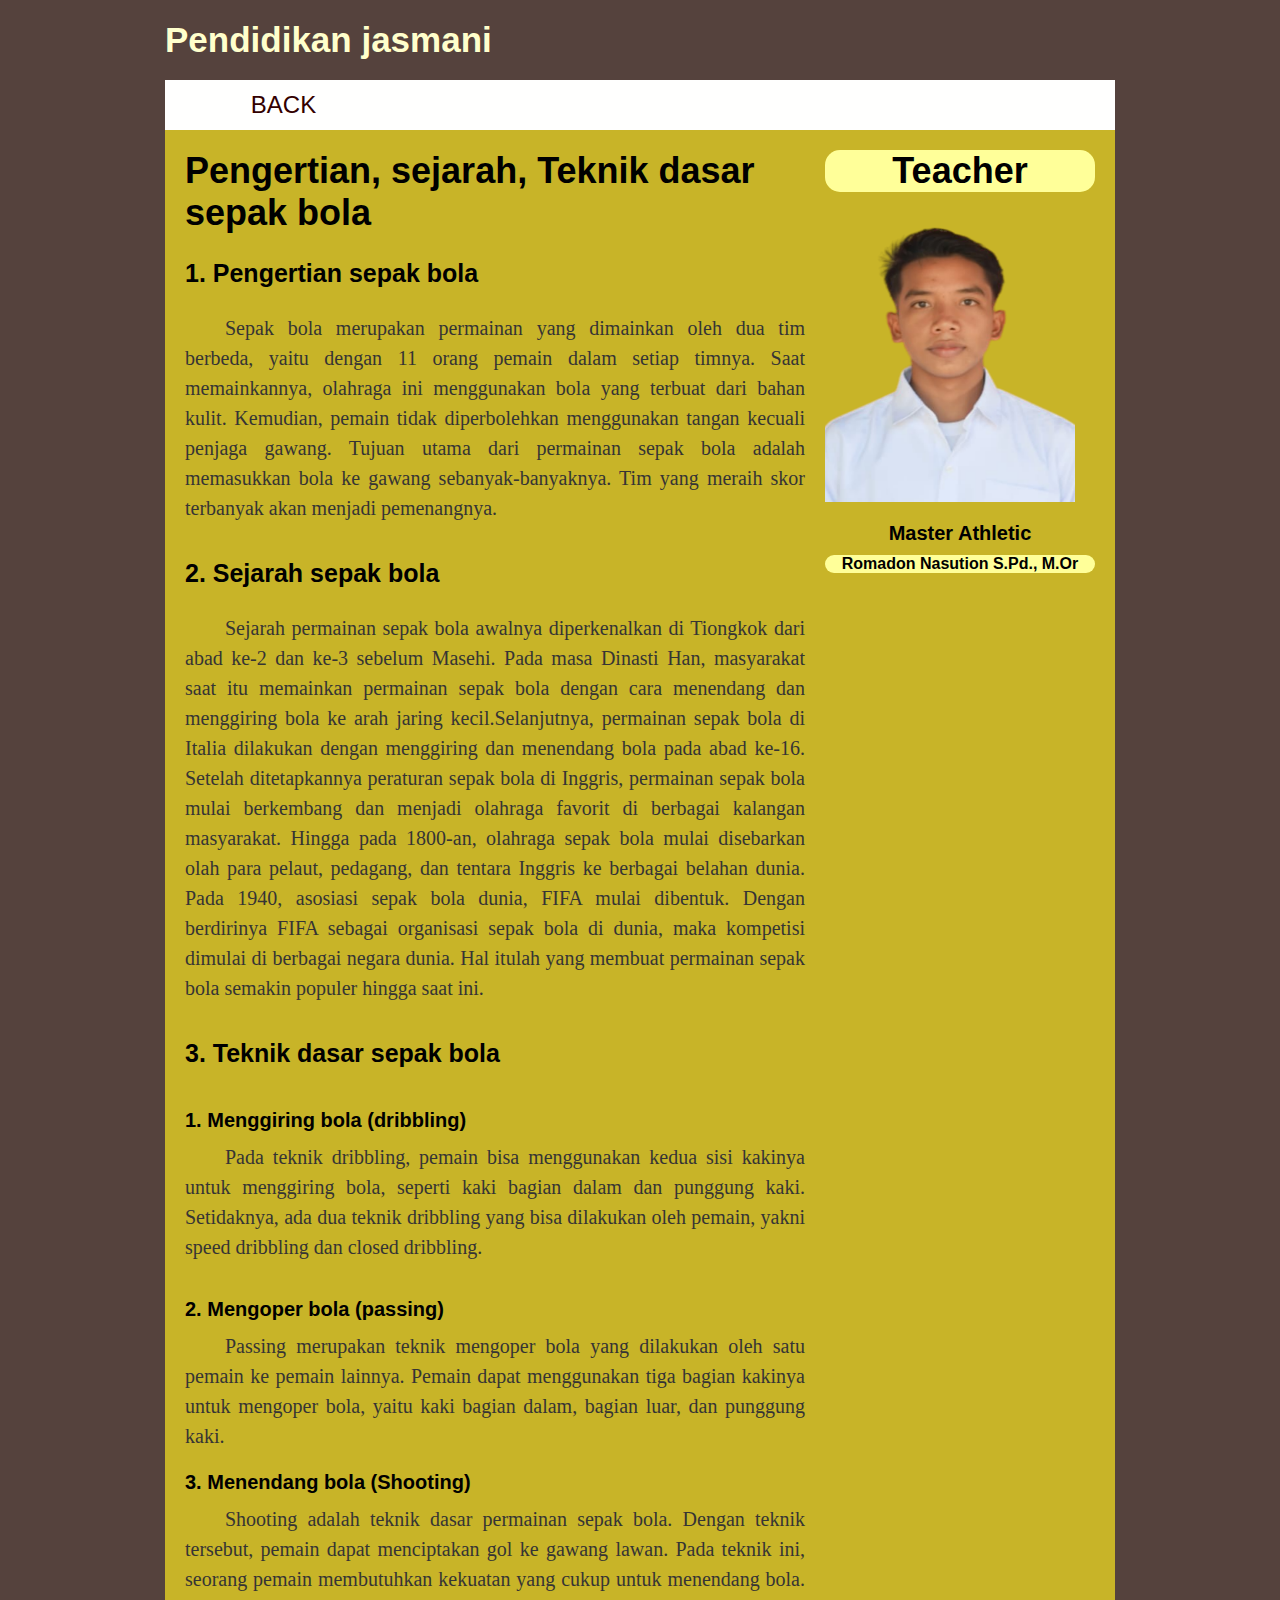
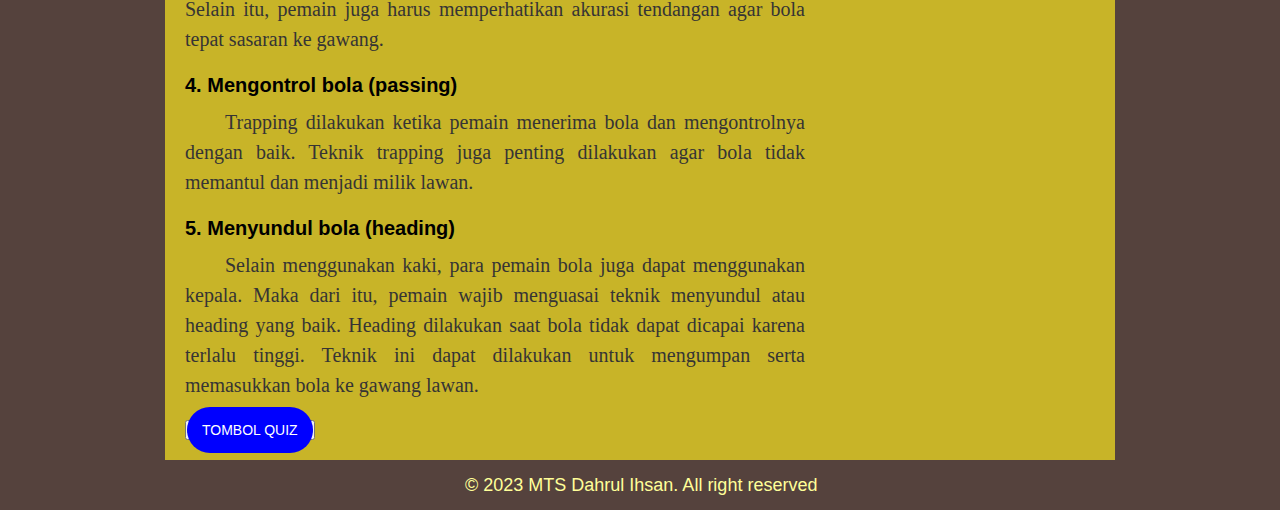
<file: Penjas/penjas.html>
<!DOCTYPE html>
<html>
<head>	
	<meta charset="utf-8">
	<meta name="viewport" content="width=device-width, initial-scale=1">
	<title>Penjas</title>
	<link rel="stylesheet" href="../styless/styles.css">
</head>
<body>
	<div id="wrapper">
		<div id="header">
		<!-- Start header-->
			<h1>Pendidikan jasmani</h1>
		<!-- end header -->	
		</div>
			
		<div id="menu">
			<!-- start menu -->
				<ul> 
					<li><a href="../index.html">BACK</a> </li>
				</ul>
			<!-- end menu -->
		</div>
		
		<div id="content">
			<!-- start content -->
			<div id="content_left">
				<!-- Start content_left -->
				<h2>Pengertian, sejarah, Teknik dasar sepak bola</h2>
                <h3>1. Pengertian sepak bola</h3>
                <p> &emsp;&emsp;Sepak bola merupakan permainan yang dimainkan oleh dua tim berbeda, yaitu dengan 11 orang pemain dalam setiap timnya.
                    Saat memainkannya, olahraga ini menggunakan bola yang terbuat dari bahan kulit. Kemudian, pemain tidak diperbolehkan menggunakan tangan kecuali penjaga gawang.
                    Tujuan utama dari permainan sepak bola adalah memasukkan bola ke gawang sebanyak-banyaknya. Tim yang meraih skor terbanyak akan menjadi pemenangnya.
                     </p>
				<br>
                <h3>2. Sejarah sepak bola</h3>
                <p>&emsp;&emsp;Sejarah permainan sepak bola awalnya diperkenalkan di Tiongkok dari abad ke-2 dan ke-3 sebelum Masehi. Pada masa Dinasti Han, masyarakat saat itu memainkan permainan sepak bola dengan cara menendang dan menggiring bola ke arah jaring kecil.Selanjutnya, permainan sepak bola di Italia dilakukan dengan menggiring dan menendang bola pada abad ke-16.
                    Setelah ditetapkannya peraturan sepak bola di Inggris, permainan sepak bola mulai berkembang dan menjadi olahraga favorit di berbagai kalangan masyarakat.
                    Hingga pada 1800-an, olahraga sepak bola mulai disebarkan olah para pelaut, pedagang, dan tentara Inggris ke berbagai belahan dunia. Pada 1940, asosiasi sepak bola dunia, FIFA mulai dibentuk.
                    Dengan berdirinya FIFA sebagai organisasi sepak bola di dunia, maka kompetisi dimulai di berbagai negara dunia. Hal itulah yang membuat permainan sepak bola semakin populer hingga saat ini.
                    </p>
                <br>
                <h3>3. Teknik dasar sepak bola</h3><br>
                <h4>1. Menggiring bola (dribbling)</h4>
                <p>&emsp;&emsp;Pada teknik dribbling, pemain bisa menggunakan kedua sisi kakinya untuk menggiring bola, seperti kaki bagian dalam dan punggung kaki.
                Setidaknya, ada dua teknik dribbling yang bisa dilakukan oleh pemain, yakni speed dribbling dan closed dribbling.
                 </p>
				<br>
                <h4>2. Mengoper bola (passing)</h4>
                <p>&emsp;&emsp;Passing merupakan teknik mengoper bola yang dilakukan oleh satu pemain ke pemain lainnya. Pemain dapat menggunakan tiga bagian kakinya untuk mengoper bola, yaitu kaki bagian dalam, bagian luar, dan punggung kaki.
                </p>
                <h4>3. Menendang bola (Shooting)</h4>
                <p>&emsp;&emsp;Shooting adalah teknik dasar permainan sepak bola. Dengan teknik tersebut, pemain dapat menciptakan gol ke gawang lawan.
                Pada teknik ini, seorang pemain membutuhkan kekuatan yang cukup untuk menendang bola. Selain itu, pemain juga harus memperhatikan akurasi tendangan agar bola tepat sasaran ke gawang.                    
                </p>
                <h4>4. Mengontrol bola (passing)</h4>
                <p>&emsp;&emsp;Trapping dilakukan ketika pemain menerima bola dan mengontrolnya dengan baik. Teknik trapping juga penting dilakukan agar bola tidak memantul dan menjadi milik lawan.
                </p>
                <h4>5. Menyundul bola (heading)</h4>
                <p>&emsp;&emsp;Selain menggunakan kaki, para pemain bola juga dapat menggunakan kepala. Maka dari itu, pemain wajib menguasai teknik menyundul atau heading yang baik.
                    Heading dilakukan saat bola tidak dapat dicapai karena terlalu tinggi. Teknik ini dapat dilakukan untuk mengumpan serta memasukkan bola ke gawang lawan.
                </p>
                <button ><a href="soal.html" class="btn">TOMBOL QUIZ</a></button>
				<!-- End content_left -->
			</div>

			<div id="content_right">
				<!-- Start content_right -->
					<h2>Teacher</h2>
					<div class="img">
						<img src="../assets/images/20231127_164536.png">
					</div>
					<h3>Master Athletic</h3>
					<h4>Romadon Nasution S.Pd., M.Or</h4>
					<!-- <p>Lorem ipsum dolor sit amet, consectetur adipiscing elit. In porttitor lectus id metus eleifend, quis gravida neque mollis. Phasellus ornare est ut lectus tristique ullamcorper vitae lobortis mi. Curabitur tincidunt, sapien eu finibus condimentum, arcu lorem viverra lacus, ut auctor odio tellus eget enim. Curabitur ac quam sed mauris scelerisque rhoncus non .</p> -->
					<div id="socialmedia">
						<iframe width="300" height="315" src="https://www.youtube.com/embed/Sv8G8dgDZ9Y?si=BdcwdhN1MRa_8hE2" title="YouTube video player" frameborder="0" allow="accelerometer; autoplay; clipboard-write; encrypted-media; gyroscope; picture-in-picture; web-share" allowfullscreen></iframe>				<!-- <img src="images/1393948029_64_twitter.png">
						<img src="images/1393948172_64_linkedin.png">
						<img src="images/1393948209_64_flickr.png">
						<img src="images/1393948351_64_skype.png">
						<img src="images/1393948368_64_myspace.png"> -->
					</div>
				<!-- End content_right -->
			</div>
			<!-- end content -->
		</div>
			
		<div id="footer">
			<!-- start footer -->
			&copy; 2023 MTS Dahrul Ihsan. All right reserved 
			<!-- start footer -->
		</div>
		
	</div>
</body>
</html>
</file>
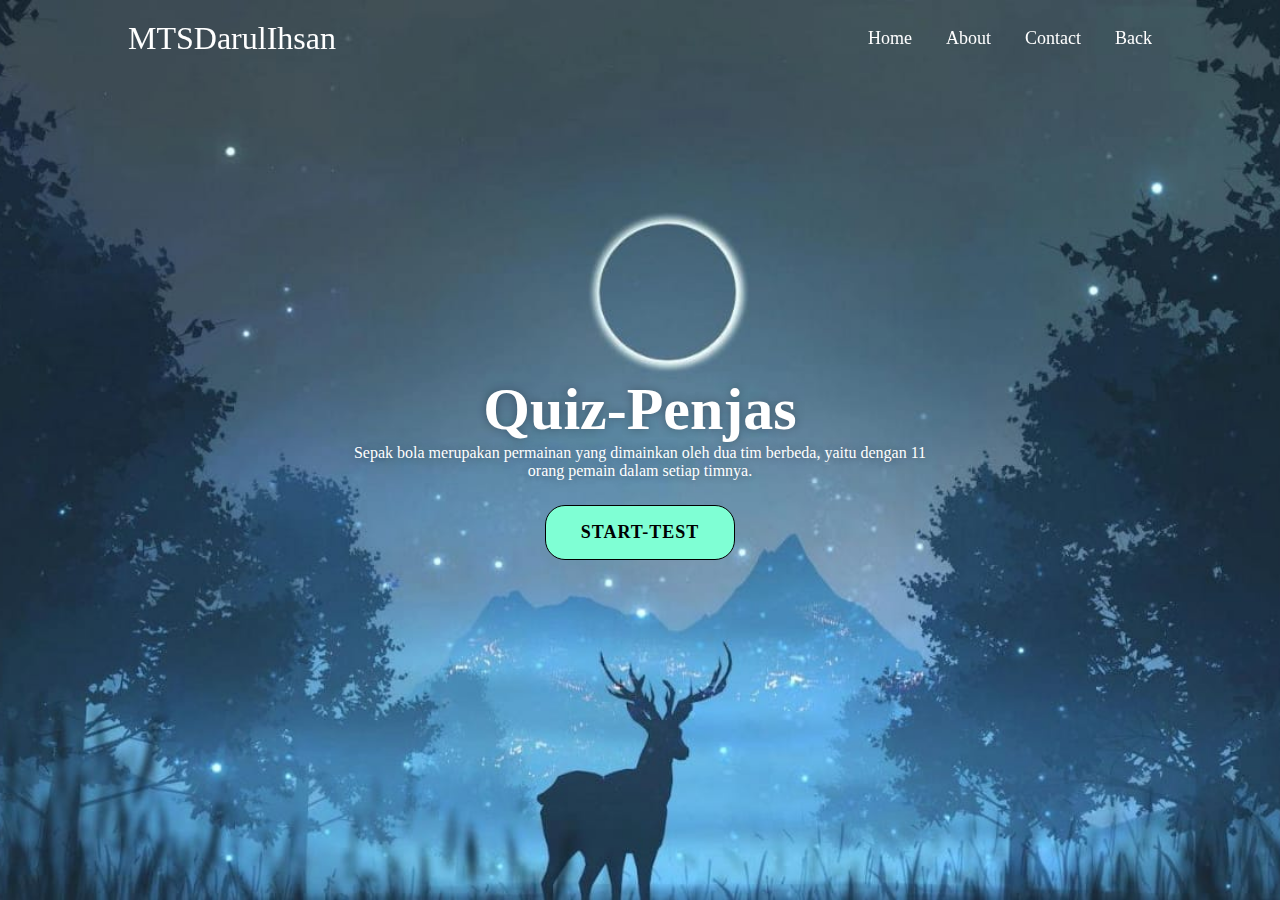
<file: Penjas/soal.html>
<!DOCTYPE html>
<html lang="en">
<head>
    <meta charset="UTF-8">
    <meta name="viewport" content="width=device-width, initial-scale=1.0">
    <title>Web-Pembelajaran</title>
    <link rel="stylesheet" href="../quizpp.css">
</head>
<body>
    
    <main class="main">
        <header class="header">
            <a href="../index.html"class="logo">MTSDarulIhsan</a>

            <nav class="navbar">
                <a href="../index.html" class="active">Home</a>
                <a href="">About</a>
                <a href="">Contact</a>
                <a href="">Back</a>
            </nav>
        </header>

        <div class="container">
            <section class="quiz-section">
                <div class="quiz-box">
                    <h1>QUIZ PENJAS</h1>
                    <div class="quiz-header">
                        <span>Jawab Quiz Ini Dengan Benar</span>
                        <span class="header-score">Nilai: 0 / 10</span>
                    </div>

                    <h2 class="question-text">Apa yang dimaksud dengan sepakbola?</h2>
                    <div class="option-list">
                            <!-- <div class="option">
                                <span>A.monitor</span>
                            </div> 

                            <div class="option">
                                <span>B.windows </span>
                            </div>  

                            <div class="option">
                                <span>C.mouse </span>
                            </div>  
                            
                            <div class="option">
                                <span>D.printer</span>
                            </div>  -->   
                    </div>
                            <div class="quiz-footer">
                                <span class="question-total">1 dari  10</span>
                                <button class="next-btn">Next</button>
                            </div>
                </div>

                <div class="result-box">
                    <h2>Hasil Quiz!</h2>
                    <div class="percentage-container">
                        <div class="circular-progress">
                            <span class="progress-value">0%</span>
                        </div>
                        
                        <span class="score-text">Jumlah Benar 0 / 10</span>
                    </div>

                    <div class="buttons">
                        <button class="goHome-btn"> halaman Quiz</button>
                        <button class="tryAgain-btn">Coba Lagi</button>
                    </div>
                </div>
            </section>

            
            <section class="home">
                <div class="home-content">
                    <h1>Quiz-Penjas</h1>
                    <p>Sepak bola merupakan permainan yang dimainkan oleh dua tim berbeda, yaitu dengan 11 orang pemain dalam setiap timnya.</p>
                    <button class="start-btn">START-TEST</button>
                </div>
            </section>
        </div>
    </main>

    <div class="popup-info">
        <h2>Petunjuk Quiz</h2>
        <span class="info">1. Jawab 10 Pertanyaan yang terdapat di dalam quiz ini</span>
        <span class="info">2. Masing-masing soal bernilai 10 point</span>
        <span class="info">3. Nilai > 70 = Lulus Materi Hardware</span>
        <span class="info">4. Nilai < 70 = Mohon belajar lebih giat lagi</span>
    

    <div class="btn-group">
        <button class="info-btn exit-btn">Exit Quiz</button>
        <a href="#" class="info-btn continue-btn">Continue</a>
    </div>
    
    </div>




    <script src="penjas.js"></script>
    <script src="../script.js"></script>
</body>
</html>
</file>
<file: styless/styles.css>
@charset "utf-8";
/*css document*/
/* padding bottom dan padding top berpengaruh pada height
		jadi ukuran height dikurangin padding bottom dan padding top

		dan padding left dan right berpengaruh pada width*/

* {
			margin: 0px;
			padding: 0px;
			font-size: 14px;
			font-family: Arial, Helvetica, Sans serif;
		}
		body 
		{
			/* background-image:url(../imagess/background/NYC01_WCTHWALL.jpg); */
			background-color: #55423d;
			background-repeat: no-repeat;
			background-size: cover;
			background-attachment: fixed;
		}

		#wrapper
		{
			width: 950px;
			min-height: 780px;
			margin: auto;
		}

		#wrapper #header 
		{
			height: 60px;
			padding-top: 20px;
			
		}
		#wrapper #header h1 
		{
			font-size: 35px;
			color: #FFFFCC;
		}

		#wrapper #menu
		{
			height: 50px;
			background-color: #fffffe;
		}
		#wrapper #menu ul
		{
			list-style-type: none;
		}
		#wrapper #menu ul li
		{
			float: left;
			width: 237px;
			text-align: center;
		}
		#wrapper #menu ul li a 
		{
			font-size: 24px;
			text-decoration: none;
			color: #330000;
			line-height: 50px;
		}
		#wrapper #menu ul li a:hover 
		{
			color:#FFFF99;
		}

		#wrapper #content 
		{
			min-height:600px;
			overflow: hidden;
			background-color:rgba(249, 229, 32, 0.7);
		}

		#wrapper #content #content_left 
		{
			width:620px;
			min-height:560px;
			float: left;
			padding-top: 20px; 
			padding-left:20px ;
			padding-right: 10px;
			padding-bottom: 20px;
		}

		#wrapper #content #content_left h2
		{
			font-size:36px;
			margin-bottom:25px;
		}

		#wrapper #content #content_left h3
		{
			font-size:25px;
			margin-bottom:25px ;
		}
		#wrapper #content #content_left h4
		{
			font-size:20px;
			margin-bottom:10px ;
		}
		#wrapper #content #content_left p img 
		{
			width: 200px;
			height: auto;
			float: left;
			margin-right: 10px;
			margin-bottom: 10px;
		}
		#wrapper #content #content_left p {
			text-align: justify;
			margin-bottom: 20px;
			font-size: 20px;
			font-family: Cambria, Cochin, Georgia, Times, 'Times New Roman', serif;
			color: rgb(54, 52, 52);
			line-height: 1.5;
		}
		#wrapper #content #content_left p b{
			text-align: justify;
			margin-bottom: 20px;
			font-size: 20px;
			font-family: Cambria, Cochin, Georgia, Times, 'Times New Roman', serif;
			color: rgb(54, 52, 52);
			line-height: 1.5;
		}
		#wrapper #content #content_right
		{
			width: 270px;
			min-height: 560px;
			float: right;
			padding-top: 20px;
			padding-bottom: 20px;
			padding-left: 10px;
			padding-right: 20px;
			/* background-color: #FFFF99	; */
		}
		#wrapper #content #content_right h2
		{
			font-size: 36px;
			text-align: center;
			margin-bottom: 30px;
			background-color: #FFFF99;
			border-radius: 15PX;
		}
		#wrapper #content #content_right .img{
			width: 300px;
			height: 300px;
			overflow: hidden;
		}

		.img img
		{
			width: 250px;
			height: 280px;
			margin-bottom: 100px;
			
		}
		#wrapper #content #content_right h3 
		{
			font-size: 20px;
			text-align: center;
			margin-bottom: 10px;
		}
		#wrapper #content #content_right h4 {
			font-size: 16px;
			text-align: center;
			margin-bottom: 20px;
			background-color: #FFFF99;
			border-radius: 10px;
		}
		
		#wrapper #content #content_right p{
			text-align: center;
			margin-bottom: 20px;
		}
		#wrapper #content #content_right #socialmedia{
			text-align: left;
		}
		#wrapper #content #content_right #socialmedia img{
			width: 255px;
			height: 400px;
		}
		#wrapper #footer
		{
			height: 50px;
			background-color: #55423d;
			font-size: 18px;
			color: #FFFF99;
			padding-left: 300px;
			line-height: 50px;
			display: flex;
			
		} 

		#wrapper #content #content_right p {
			text-align: justify;
			margin-bottom: 20px;
			color: white;
		}

		/* TOMBOL QUIZ */
		#wrapper #content #content_left .btn {
			border-radius: 25px;
			width: 150px;
			padding: 15px;
			color: white;
			background-color: blue;
			text-decoration: none;
		}
</file>
<file: quizpp.css>
*{
    margin: 0;
    padding: 0;
    box-sizing: border-box;
    font-family: 'Times New Roman', Georgia, 'Times New Roman', Times, serif ;
}

body{
    color: #fff;
    background: black;
    overflow: hidden;
}

.header{
    position: fixed;
    top: 0;
    left: 0;
    width: 100%;
    padding: 20px 10%;
    background: transparent;
    display: flex;
    justify-content: space-between;
    align-items: center;
    z-index: 100;
}

.logo {
    font-size: 32px;
    color: #fff;
    text-decoration: none;
}

.navbar a {
    font-size: 18px;
    color: #fff;
    text-decoration: none;
    font-weight: 500;
    margin-left: 30px;
    transition: 1.5s;
}

.navbar a:hover{
    color: rgb(124, 184, 164);
}

.main{
    min-height: 100vh;
    background: url(./image/rusa.jpeg) no-repeat;
    background-size: cover;
    background-position: center;
    transition: .3s ease;
    pointer-events: auto;
}

.main.active{
    filter: blur(15px);
    pointer-events: none;
}

.container{
    display: flex;
    height: 100vh;
    width: 200%;
}

.home {
    position: relative;
    left: -50%;
    width: 100%;
    display: flex;
    justify-content: center;
    align-items: center;
}

.home-content{
    max-width: 600px;
    display: flex;
    align-items: center;
    flex-direction: column;
    
}

.home-content h1{
    margin-top: 35px;
    font-size: 60px;
    text-shadow: 0 0 10px rgba(0, 0, 0, .3);

}

.home-content p {
    font-size: 16px;
    text-align: center;
    text-shadow: 0 0 10px rgba(0, 0, 0, .3);
    margin-bottom: 25px;
}

.home-content .start-btn{
    width: 190px;
    height: 55px;
    background: aquamarine;
    border: 1px solid #000000;
    outline: none;
    border-radius: 20px;
    font-size: 18px;
    color: #000000;
    letter-spacing: 1px;
    font-weight: 600;
    cursor: pointer;
    transition: 1s;
}


.home-content .start-btn:hover{
    background: rgb(124, 184, 164);
    box-shadow: none;
}

.popup-info{ 
    position: absolute;
    top: 50%;
    left: 50%;
    transform: translate(-50%, -50%) scale(.9);
    width: 500px;
    background: #001858;
    padding: 25px;
    border-radius: 28px;
    opacity: 0;
    pointer-events: none;
    transition: .3s ease;
}

.popup-info.active{
    opacity: 1;
    pointer-events: auto;
    transform: translate(-50%, -50%) scale(1);
}

.popup-info h2{
    font-size: 50px;
    color: aqua;
}

.popup-info .info {
    display: inline-block;
    font-size: 16px;
    color: #fff;
    font-weight: 500;
    margin: 4px 0;
}

.popup-info .btn-group{
    display: flex;
    justify-content: space-between;
    align-items: center;
    border-top: 1px solid #999;
    margin-top: 10px;
    padding: 15px 0 7px;
}

.popup-info .btn-group .info-btn{
    display: inline-flex;
    justify-content: center;
    align-items: center;
    width: 130px;
    height: 45px;
    background: rgb(95, 216, 196);
    border: 2px solid rgb(95, 216, 196);
    outline: none;
    border-radius: 6px;
    text-decoration: none;
    font-size: 16px;
    color: #fff;
    font-weight: 600;
    transition: .5s;
}

.popup-info .btn-group .info-btn:nth-child(1){
    background: transparent;
    color: rgb(95, 216, 196);
}

.popup-info .btn-group .info-btn:nth-child(1):hover{
    background: rgb(95, 216, 196);
    color: #fff;
}

.popup-info .btn-group .info-btn:nth-child(2):hover{
    background: rgb(79, 160, 146);
    border-color: rgb(95, 216, 196);
}

.quiz-section {
    position: relative;
    /* left: 0; */
    left: -50%;
    width: 100%;
    background:#0f0e17; 
    transition: .8s ease-in-out;
    transition-delay: .25s;
    z-index: 100;
    display: flex;
    justify-content: center;
    align-items: center;

}


.quiz-section.active{
    left: 0;
}

.quiz-section .quiz-box{
    position: relative;
    width: 500px;
    background: transparent;
    border: 2px solid #a7a9be;
    border-radius: 6px;
    color: #fff;
    display: flex;
    flex-direction: column;
    padding: 20px 30px;
    opacity: 0;
    pointer-events: none;
    transform: scale(.9);
    transition: 3s ease;
    transition-delay: 0s;
}

.quiz-section .quiz-box.active{
    opacity: 1;
    pointer-events: auto;
    transform: scale(1);
    transition: 1s ease;
    transition-delay: 1s;
}

.quiz-box h1 {
    font-size: 32px;
    text-align: center;
    background: linear-gradient(45deg, transparent, #a7a9be, transparent );
    border-radius: 6px;
}

.quiz-box .quiz-header{
    display: flex;
    justify-content: space-between;
    align-items: center;
    padding: 20px 0;
    border-bottom: 2px solid #a7a9be; 
    margin-bottom: 30px;
}

.quiz-header span{
    font-size: 18px;
    font-weight: 500;
}

.quiz-header .header-score{
    background: #a7a9be;
    border-radius: 3px;
    padding: 7px;
}

.quiz-box .question-text{
    font-size: 24px;
    font-weight: 600;
}

.option-list .option{
    width: 100%;
    padding: 12px;
    background: transparent;
    border: 2px solid rgba(255, 255, 255, .2);
    border-radius: 3px;
    font-size: 17px;
    margin: 15px 0;
    cursor: pointer;
    transition: .3s; 
}

.option-list .option:hover{
    background: rgba(255, 255, 255, .1);
    border-color: rgba(255, 255, 255, .1);
}

.option-list .option.correct{
    background: #00fff2;
    color: black;
    border: black;
}

.option-list .option.incorrect{
    background: #a60045;
    color: black;
    border: black;
}

.option-list .option.disabled{
    pointer-events: none;
}


.quiz-box .quiz-footer {
    display: flex;
    justify-content: space-between;
    align-items: center;
    border-top: 2px solid #a7a9be;
    padding-top: 20px;
    margin-top: 25px;
}

.quiz-footer .question-total{
    font-size: 16px;
    font-weight: 600;
}

.quiz-footer .next-btn{
    width: 100px;
    height: 45px;
    background: rgba(255, 255, 255, .1);
    border: 2px solid rgba(255, 255, 255, .1);
    outline: none;
    border-radius: 6px;
    color: rgba(255, 255, 255, .3);
    font-size: 16px;
    font-weight: 600;
    cursor: pointer;
    pointer-events: none;
    transition: .5s;
}


.quiz-footer .next-btn.active {
    pointer-events: auto;
    background:#a7a9be;
    border-color: #a7a9be;
    color: #fff;
}

.quiz-footer .next-btn.active:hover {
    background: #a7a9be;
    border-color: #a7a9be;
}

.quiz-section .result-box{
    position: absolute;
    top: 50%;
    left: 50%;
    transform: translate(-50%, -50%) scale(.9);
    width: 500px;
    background: transparent;
    border: 2px solid #c40094;
    border-radius: 6px;
    padding: 20px;
    display: flex;
    flex-direction: column;
    align-items: center;
    opacity: 0;
    pointer-events: none;
    transition: .3s ease;
}

.quiz-section .result-box.active{
    opacity: 1;
    pointer-events: auto;
    transform: translate(-50%, -50%) scale(1);

}

.result-box h2{
    font-size: 52px
}

.result-box .percentage-container{
    width: 300px;
    display: flex;
    flex-direction: column;
    align-items: center;
    margin: 20px 0 40px;
}

.percentage-container .circular-progress{
    position: relative;
    width: 250px;
    height: 250px;
    background: conic-gradient(#c40094 3.6deg, rgba(255, 255, 255, .1)0deg);
    border-radius: 50%;
    display: flex;
    justify-content: center; 
    align-items: center;
}

.percentage-container .circular-progress::before{
    content: "";
    position: absolute;
    width: 210px;
    height: 210px;
    background: rgb(0, 0, 0);
    border-radius: 50%;
}

.circular-progress .progress-value{
    position: relative;
    font-size: 45px;
    font-weight: 600;
}

.percentage-container .score-text{
    font-size: 26px;
    font-weight: 600;
    margin-top: 20px;
}

.result-box .buttons{
    display: flex;
}

.buttons button{
    width: 130px;
    height: 47px;
    background: #c40094;
    border: 2px solid #c40094;
    outline: none;
    border-radius: 6px;
    font-size: 16px;
    color: #fff;
    font-weight: 600;
    margin: 0 20px 20px;
    cursor: pointer;
    transition: .5s;
}
.buttons button:nth-child(1):hover{
    background: #c4005c;
    border-color: #c40094;
}

.buttons button:nth-child(2){
    background: transparent;
    color: #c40094;
}

.buttons button:nth-child(2):hover{
    background: #c40094;
    color: #fff;
}
</file>
